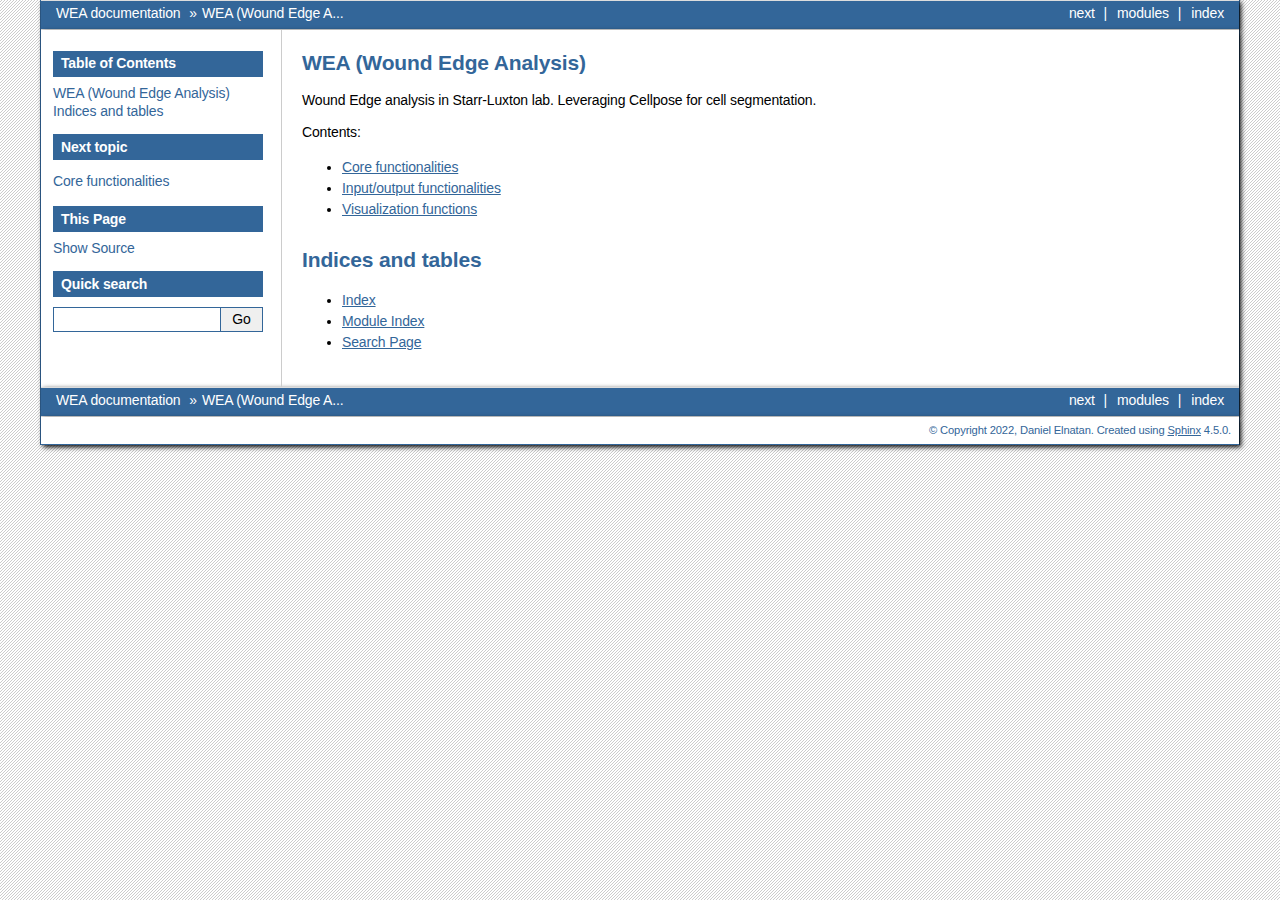
<file: docs/_build/html/index.html>
<!doctype html>

<html>
  <head>
    <meta charset="utf-8" />
    <meta name="viewport" content="width=device-width, initial-scale=1.0" /><meta name="generator" content="Docutils 0.17.1: http://docutils.sourceforge.net/" />

    <title>WEA (Wound Edge Analysis) &#8212; WEA  documentation</title>
    <link rel="stylesheet" type="text/css" href="_static/pygments.css" />
    <link rel="stylesheet" type="text/css" href="_static/bizstyle.css" />
    
    <script data-url_root="./" id="documentation_options" src="_static/documentation_options.js"></script>
    <script src="_static/jquery.js"></script>
    <script src="_static/underscore.js"></script>
    <script src="_static/doctools.js"></script>
    <script src="_static/bizstyle.js"></script>
    <link rel="index" title="Index" href="genindex.html" />
    <link rel="search" title="Search" href="search.html" />
    <link rel="next" title="Core functionalities" href="core.html" />
    <meta name="viewport" content="width=device-width,initial-scale=1.0" />
    <!--[if lt IE 9]>
    <script src="_static/css3-mediaqueries.js"></script>
    <![endif]-->
  </head><body>
    <div class="related" role="navigation" aria-label="related navigation">
      <h3>Navigation</h3>
      <ul>
        <li class="right" style="margin-right: 10px">
          <a href="genindex.html" title="General Index"
             accesskey="I">index</a></li>
        <li class="right" >
          <a href="py-modindex.html" title="Python Module Index"
             >modules</a> |</li>
        <li class="right" >
          <a href="core.html" title="Core functionalities"
             accesskey="N">next</a> |</li>
        <li class="nav-item nav-item-0"><a href="#">WEA  documentation</a> &#187;</li>
        <li class="nav-item nav-item-this"><a href="">WEA (Wound Edge Analysis)</a></li> 
      </ul>
    </div>  

    <div class="document">
      <div class="documentwrapper">
        <div class="bodywrapper">
          <div class="body" role="main">
            
  <section id="wea-wound-edge-analysis">
<h1>WEA (Wound Edge Analysis)<a class="headerlink" href="#wea-wound-edge-analysis" title="Permalink to this headline">¶</a></h1>
<p>Wound Edge analysis in Starr-Luxton lab. Leveraging Cellpose for cell segmentation.</p>
<div class="toctree-wrapper compound">
<p class="caption" role="heading"><span class="caption-text">Contents:</span></p>
<ul>
<li class="toctree-l1"><a class="reference internal" href="core.html">Core functionalities</a></li>
<li class="toctree-l1"><a class="reference internal" href="io.html">Input/output functionalities</a></li>
<li class="toctree-l1"><a class="reference internal" href="vis.html">Visualization functions</a></li>
</ul>
</div>
</section>
<section id="indices-and-tables">
<h1>Indices and tables<a class="headerlink" href="#indices-and-tables" title="Permalink to this headline">¶</a></h1>
<ul class="simple">
<li><p><a class="reference internal" href="genindex.html"><span class="std std-ref">Index</span></a></p></li>
<li><p><a class="reference internal" href="py-modindex.html"><span class="std std-ref">Module Index</span></a></p></li>
<li><p><a class="reference internal" href="search.html"><span class="std std-ref">Search Page</span></a></p></li>
</ul>
</section>


            <div class="clearer"></div>
          </div>
        </div>
      </div>
      <div class="sphinxsidebar" role="navigation" aria-label="main navigation">
        <div class="sphinxsidebarwrapper">
  <div>
    <h3><a href="#">Table of Contents</a></h3>
    <ul>
<li><a class="reference internal" href="#">WEA (Wound Edge Analysis)</a></li>
<li><a class="reference internal" href="#indices-and-tables">Indices and tables</a></li>
</ul>

  </div>
  <div>
    <h4>Next topic</h4>
    <p class="topless"><a href="core.html"
                          title="next chapter">Core functionalities</a></p>
  </div>
  <div role="note" aria-label="source link">
    <h3>This Page</h3>
    <ul class="this-page-menu">
      <li><a href="_sources/index.rst.txt"
            rel="nofollow">Show Source</a></li>
    </ul>
   </div>
<div id="searchbox" style="display: none" role="search">
  <h3 id="searchlabel">Quick search</h3>
    <div class="searchformwrapper">
    <form class="search" action="search.html" method="get">
      <input type="text" name="q" aria-labelledby="searchlabel" autocomplete="off" autocorrect="off" autocapitalize="off" spellcheck="false"/>
      <input type="submit" value="Go" />
    </form>
    </div>
</div>
<script>$('#searchbox').show(0);</script>
        </div>
      </div>
      <div class="clearer"></div>
    </div>
    <div class="related" role="navigation" aria-label="related navigation">
      <h3>Navigation</h3>
      <ul>
        <li class="right" style="margin-right: 10px">
          <a href="genindex.html" title="General Index"
             >index</a></li>
        <li class="right" >
          <a href="py-modindex.html" title="Python Module Index"
             >modules</a> |</li>
        <li class="right" >
          <a href="core.html" title="Core functionalities"
             >next</a> |</li>
        <li class="nav-item nav-item-0"><a href="#">WEA  documentation</a> &#187;</li>
        <li class="nav-item nav-item-this"><a href="">WEA (Wound Edge Analysis)</a></li> 
      </ul>
    </div>
    <div class="footer" role="contentinfo">
        &#169; Copyright 2022, Daniel Elnatan.
      Created using <a href="https://www.sphinx-doc.org/">Sphinx</a> 4.5.0.
    </div>
  </body>
</html>
</file>
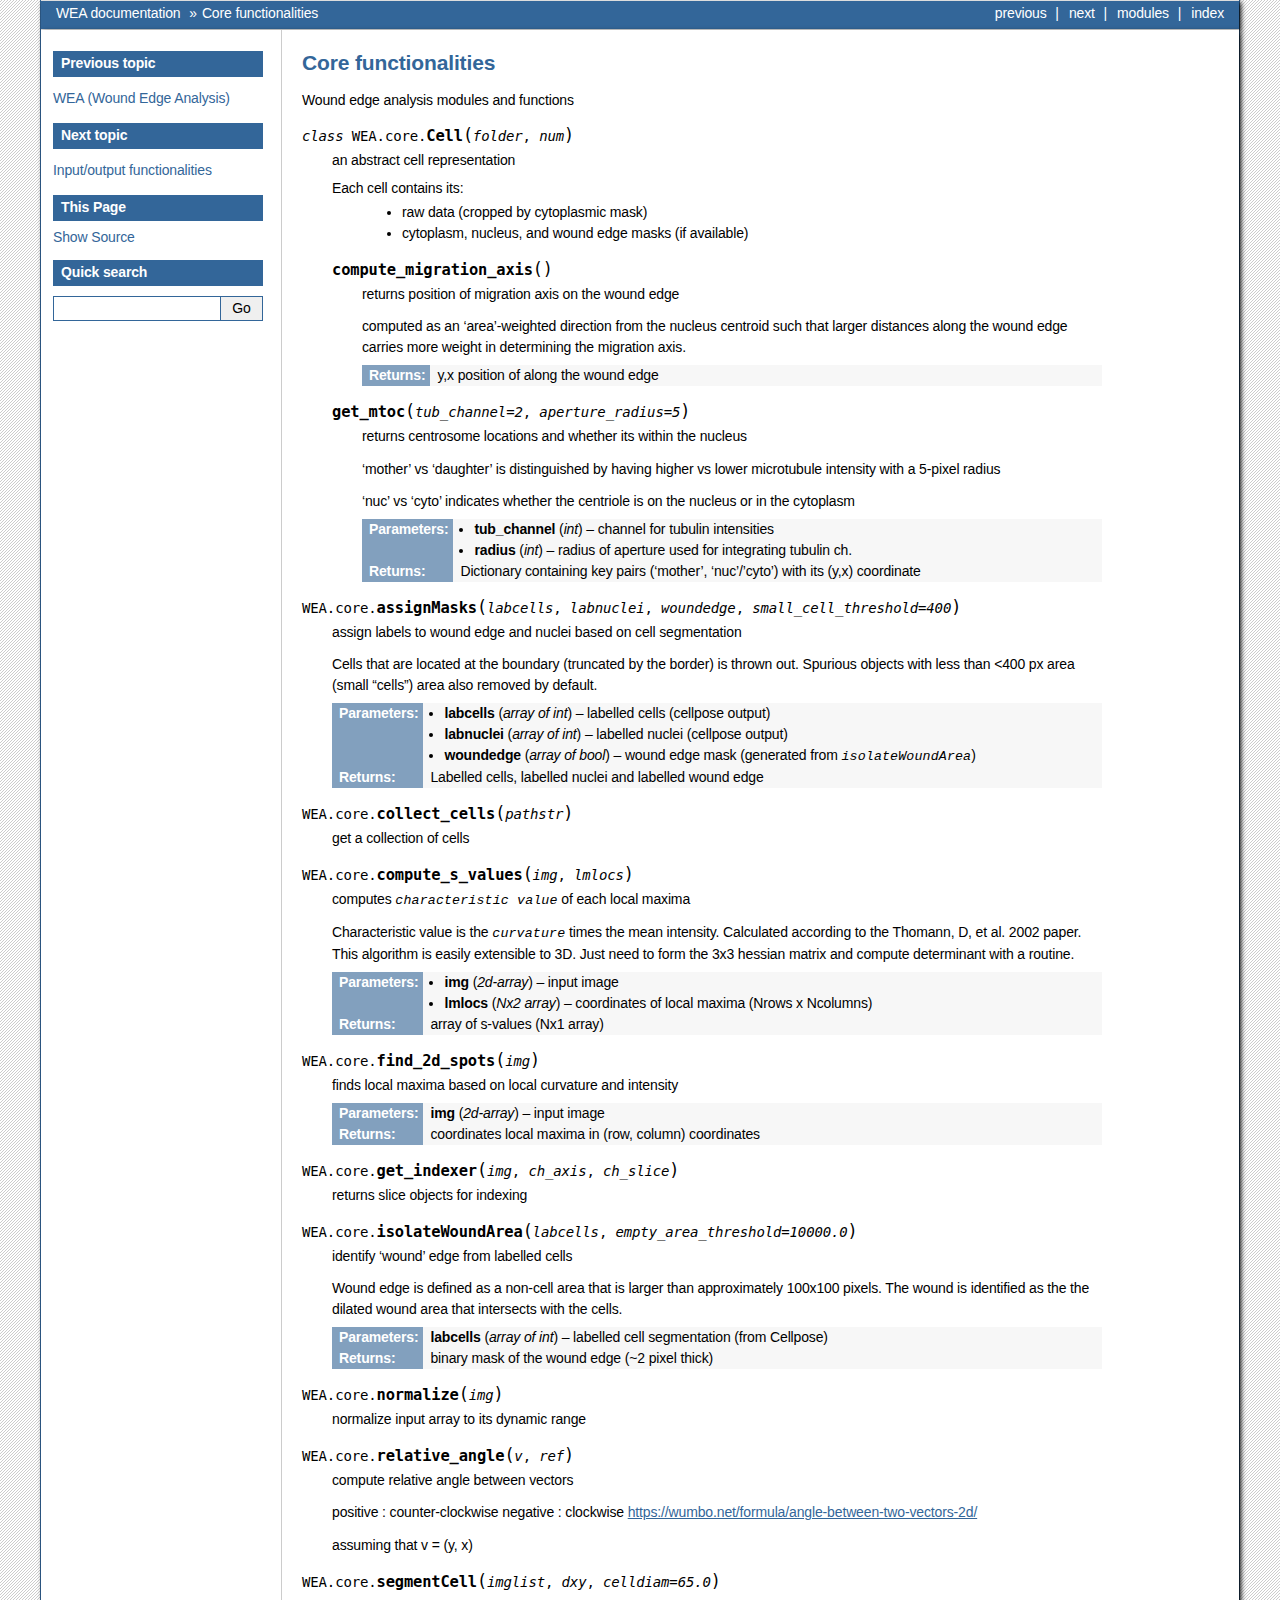
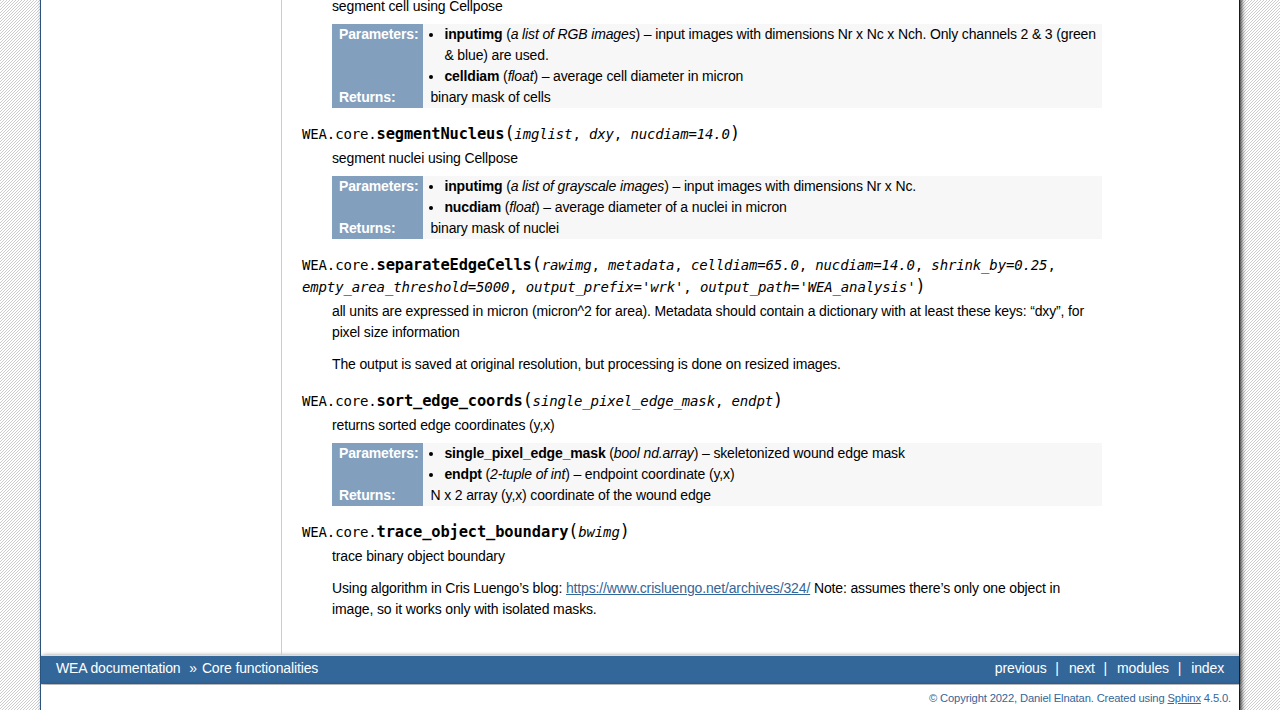
<file: docs/_build/html/core.html>
<!doctype html>

<html>
  <head>
    <meta charset="utf-8" />
    <meta name="viewport" content="width=device-width, initial-scale=1.0" /><meta name="generator" content="Docutils 0.17.1: http://docutils.sourceforge.net/" />

    <title>Core functionalities &#8212; WEA  documentation</title>
    <link rel="stylesheet" type="text/css" href="_static/pygments.css" />
    <link rel="stylesheet" type="text/css" href="_static/bizstyle.css" />
    
    <script data-url_root="./" id="documentation_options" src="_static/documentation_options.js"></script>
    <script src="_static/jquery.js"></script>
    <script src="_static/underscore.js"></script>
    <script src="_static/doctools.js"></script>
    <script src="_static/bizstyle.js"></script>
    <link rel="index" title="Index" href="genindex.html" />
    <link rel="search" title="Search" href="search.html" />
    <link rel="next" title="Input/output functionalities" href="io.html" />
    <link rel="prev" title="WEA (Wound Edge Analysis)" href="index.html" />
    <meta name="viewport" content="width=device-width,initial-scale=1.0" />
    <!--[if lt IE 9]>
    <script src="_static/css3-mediaqueries.js"></script>
    <![endif]-->
  </head><body>
    <div class="related" role="navigation" aria-label="related navigation">
      <h3>Navigation</h3>
      <ul>
        <li class="right" style="margin-right: 10px">
          <a href="genindex.html" title="General Index"
             accesskey="I">index</a></li>
        <li class="right" >
          <a href="py-modindex.html" title="Python Module Index"
             >modules</a> |</li>
        <li class="right" >
          <a href="io.html" title="Input/output functionalities"
             accesskey="N">next</a> |</li>
        <li class="right" >
          <a href="index.html" title="WEA (Wound Edge Analysis)"
             accesskey="P">previous</a> |</li>
        <li class="nav-item nav-item-0"><a href="index.html">WEA  documentation</a> &#187;</li>
        <li class="nav-item nav-item-this"><a href="">Core functionalities</a></li> 
      </ul>
    </div>  

    <div class="document">
      <div class="documentwrapper">
        <div class="bodywrapper">
          <div class="body" role="main">
            
  <section id="module-WEA.core">
<span id="core-functionalities"></span><h1>Core functionalities<a class="headerlink" href="#module-WEA.core" title="Permalink to this headline">¶</a></h1>
<p>Wound edge analysis modules and functions</p>
<dl class="py class">
<dt class="sig sig-object py" id="WEA.core.Cell">
<em class="property"><span class="pre">class</span><span class="w"> </span></em><span class="sig-prename descclassname"><span class="pre">WEA.core.</span></span><span class="sig-name descname"><span class="pre">Cell</span></span><span class="sig-paren">(</span><em class="sig-param"><span class="n"><span class="pre">folder</span></span></em>, <em class="sig-param"><span class="n"><span class="pre">num</span></span></em><span class="sig-paren">)</span><a class="headerlink" href="#WEA.core.Cell" title="Permalink to this definition">¶</a></dt>
<dd><p>an abstract cell representation</p>
<dl class="simple">
<dt>Each cell contains its:</dt><dd><ul class="simple">
<li><p>raw data (cropped by cytoplasmic mask)</p></li>
<li><p>cytoplasm, nucleus, and wound edge masks (if available)</p></li>
</ul>
</dd>
</dl>
<dl class="py method">
<dt class="sig sig-object py" id="WEA.core.Cell.compute_migration_axis">
<span class="sig-name descname"><span class="pre">compute_migration_axis</span></span><span class="sig-paren">(</span><span class="sig-paren">)</span><a class="headerlink" href="#WEA.core.Cell.compute_migration_axis" title="Permalink to this definition">¶</a></dt>
<dd><p>returns position of migration axis on the wound edge</p>
<p>computed as an ‘area’-weighted direction from the nucleus centroid
such that larger distances along the wound edge carries more weight
in determining the migration axis.</p>
<dl class="field-list simple">
<dt class="field-odd">Returns</dt>
<dd class="field-odd"><p>y,x position of along the wound edge</p>
</dd>
</dl>
</dd></dl>

<dl class="py method">
<dt class="sig sig-object py" id="WEA.core.Cell.get_mtoc">
<span class="sig-name descname"><span class="pre">get_mtoc</span></span><span class="sig-paren">(</span><em class="sig-param"><span class="n"><span class="pre">tub_channel</span></span><span class="o"><span class="pre">=</span></span><span class="default_value"><span class="pre">2</span></span></em>, <em class="sig-param"><span class="n"><span class="pre">aperture_radius</span></span><span class="o"><span class="pre">=</span></span><span class="default_value"><span class="pre">5</span></span></em><span class="sig-paren">)</span><a class="headerlink" href="#WEA.core.Cell.get_mtoc" title="Permalink to this definition">¶</a></dt>
<dd><p>returns centrosome locations and whether its within the nucleus</p>
<p>‘mother’ vs ‘daughter’ is distinguished by having higher vs lower
microtubule intensity with a 5-pixel radius</p>
<p>‘nuc’ vs ‘cyto’ indicates whether the centriole is on the nucleus or
in the cytoplasm</p>
<dl class="field-list simple">
<dt class="field-odd">Parameters</dt>
<dd class="field-odd"><ul class="simple">
<li><p><strong>tub_channel</strong> (<em>int</em>) – channel for tubulin intensities</p></li>
<li><p><strong>radius</strong> (<em>int</em>) – radius of aperture used for integrating tubulin ch.</p></li>
</ul>
</dd>
<dt class="field-even">Returns</dt>
<dd class="field-even"><p>Dictionary containing key pairs (‘mother’, ‘nuc’/’cyto’)
with its (y,x) coordinate</p>
</dd>
</dl>
</dd></dl>

</dd></dl>

<dl class="py function">
<dt class="sig sig-object py" id="WEA.core.assignMasks">
<span class="sig-prename descclassname"><span class="pre">WEA.core.</span></span><span class="sig-name descname"><span class="pre">assignMasks</span></span><span class="sig-paren">(</span><em class="sig-param"><span class="n"><span class="pre">labcells</span></span></em>, <em class="sig-param"><span class="n"><span class="pre">labnuclei</span></span></em>, <em class="sig-param"><span class="n"><span class="pre">woundedge</span></span></em>, <em class="sig-param"><span class="n"><span class="pre">small_cell_threshold</span></span><span class="o"><span class="pre">=</span></span><span class="default_value"><span class="pre">400</span></span></em><span class="sig-paren">)</span><a class="headerlink" href="#WEA.core.assignMasks" title="Permalink to this definition">¶</a></dt>
<dd><p>assign labels to wound edge and nuclei based on cell segmentation</p>
<p>Cells that are located at the boundary (truncated by the border) is thrown
out. Spurious objects with less than &lt;400 px area (small “cells”) area also
removed by default.</p>
<dl class="field-list simple">
<dt class="field-odd">Parameters</dt>
<dd class="field-odd"><ul class="simple">
<li><p><strong>labcells</strong> (<em>array of int</em>) – labelled cells (cellpose output)</p></li>
<li><p><strong>labnuclei</strong> (<em>array of int</em>) – labelled nuclei (cellpose output)</p></li>
<li><p><strong>woundedge</strong> (<em>array of bool</em>) – wound edge mask (generated from <cite>isolateWoundArea</cite>)</p></li>
</ul>
</dd>
<dt class="field-even">Returns</dt>
<dd class="field-even"><p>Labelled cells, labelled nuclei and labelled wound edge</p>
</dd>
</dl>
</dd></dl>

<dl class="py function">
<dt class="sig sig-object py" id="WEA.core.collect_cells">
<span class="sig-prename descclassname"><span class="pre">WEA.core.</span></span><span class="sig-name descname"><span class="pre">collect_cells</span></span><span class="sig-paren">(</span><em class="sig-param"><span class="n"><span class="pre">pathstr</span></span></em><span class="sig-paren">)</span><a class="headerlink" href="#WEA.core.collect_cells" title="Permalink to this definition">¶</a></dt>
<dd><p>get a collection of cells</p>
</dd></dl>

<dl class="py function">
<dt class="sig sig-object py" id="WEA.core.compute_s_values">
<span class="sig-prename descclassname"><span class="pre">WEA.core.</span></span><span class="sig-name descname"><span class="pre">compute_s_values</span></span><span class="sig-paren">(</span><em class="sig-param"><span class="n"><span class="pre">img</span></span></em>, <em class="sig-param"><span class="n"><span class="pre">lmlocs</span></span></em><span class="sig-paren">)</span><a class="headerlink" href="#WEA.core.compute_s_values" title="Permalink to this definition">¶</a></dt>
<dd><p>computes <cite>characteristic value</cite> of each local maxima</p>
<p>Characteristic value is the <cite>curvature</cite> times the mean intensity.
Calculated according to the Thomann, D, et al. 2002 paper.
This algorithm is easily extensible to 3D. Just need to form the 3x3
hessian matrix and compute determinant with a routine.</p>
<dl class="field-list simple">
<dt class="field-odd">Parameters</dt>
<dd class="field-odd"><ul class="simple">
<li><p><strong>img</strong> (<em>2d-array</em>) – input image</p></li>
<li><p><strong>lmlocs</strong> (<em>Nx2 array</em>) – coordinates of local maxima (Nrows x Ncolumns)</p></li>
</ul>
</dd>
<dt class="field-even">Returns</dt>
<dd class="field-even"><p>array of s-values (Nx1 array)</p>
</dd>
</dl>
</dd></dl>

<dl class="py function">
<dt class="sig sig-object py" id="WEA.core.find_2d_spots">
<span class="sig-prename descclassname"><span class="pre">WEA.core.</span></span><span class="sig-name descname"><span class="pre">find_2d_spots</span></span><span class="sig-paren">(</span><em class="sig-param"><span class="n"><span class="pre">img</span></span></em><span class="sig-paren">)</span><a class="headerlink" href="#WEA.core.find_2d_spots" title="Permalink to this definition">¶</a></dt>
<dd><p>finds local maxima based on local curvature and intensity</p>
<dl class="field-list simple">
<dt class="field-odd">Parameters</dt>
<dd class="field-odd"><p><strong>img</strong> (<em>2d-array</em>) – input image</p>
</dd>
<dt class="field-even">Returns</dt>
<dd class="field-even"><p>coordinates local maxima in (row, column) coordinates</p>
</dd>
</dl>
</dd></dl>

<dl class="py function">
<dt class="sig sig-object py" id="WEA.core.get_indexer">
<span class="sig-prename descclassname"><span class="pre">WEA.core.</span></span><span class="sig-name descname"><span class="pre">get_indexer</span></span><span class="sig-paren">(</span><em class="sig-param"><span class="n"><span class="pre">img</span></span></em>, <em class="sig-param"><span class="n"><span class="pre">ch_axis</span></span></em>, <em class="sig-param"><span class="n"><span class="pre">ch_slice</span></span></em><span class="sig-paren">)</span><a class="headerlink" href="#WEA.core.get_indexer" title="Permalink to this definition">¶</a></dt>
<dd><p>returns slice objects for indexing</p>
</dd></dl>

<dl class="py function">
<dt class="sig sig-object py" id="WEA.core.isolateWoundArea">
<span class="sig-prename descclassname"><span class="pre">WEA.core.</span></span><span class="sig-name descname"><span class="pre">isolateWoundArea</span></span><span class="sig-paren">(</span><em class="sig-param"><span class="n"><span class="pre">labcells</span></span></em>, <em class="sig-param"><span class="n"><span class="pre">empty_area_threshold</span></span><span class="o"><span class="pre">=</span></span><span class="default_value"><span class="pre">10000.0</span></span></em><span class="sig-paren">)</span><a class="headerlink" href="#WEA.core.isolateWoundArea" title="Permalink to this definition">¶</a></dt>
<dd><p>identify ‘wound’ edge from labelled cells</p>
<p>Wound edge is defined as a non-cell area that is larger than approximately
100x100 pixels. The wound is identified as the the dilated wound area
that intersects with the cells.</p>
<dl class="field-list simple">
<dt class="field-odd">Parameters</dt>
<dd class="field-odd"><p><strong>labcells</strong> (<em>array of int</em>) – labelled cell segmentation (from Cellpose)</p>
</dd>
<dt class="field-even">Returns</dt>
<dd class="field-even"><p>binary mask of the wound edge (~2 pixel thick)</p>
</dd>
</dl>
</dd></dl>

<dl class="py function">
<dt class="sig sig-object py" id="WEA.core.normalize">
<span class="sig-prename descclassname"><span class="pre">WEA.core.</span></span><span class="sig-name descname"><span class="pre">normalize</span></span><span class="sig-paren">(</span><em class="sig-param"><span class="n"><span class="pre">img</span></span></em><span class="sig-paren">)</span><a class="headerlink" href="#WEA.core.normalize" title="Permalink to this definition">¶</a></dt>
<dd><p>normalize input array to its dynamic range</p>
</dd></dl>

<dl class="py function">
<dt class="sig sig-object py" id="WEA.core.relative_angle">
<span class="sig-prename descclassname"><span class="pre">WEA.core.</span></span><span class="sig-name descname"><span class="pre">relative_angle</span></span><span class="sig-paren">(</span><em class="sig-param"><span class="n"><span class="pre">v</span></span></em>, <em class="sig-param"><span class="n"><span class="pre">ref</span></span></em><span class="sig-paren">)</span><a class="headerlink" href="#WEA.core.relative_angle" title="Permalink to this definition">¶</a></dt>
<dd><p>compute relative angle between vectors</p>
<p>positive : counter-clockwise
negative : clockwise
<a class="reference external" href="https://wumbo.net/formula/angle-between-two-vectors-2d/">https://wumbo.net/formula/angle-between-two-vectors-2d/</a></p>
<p>assuming that v = (y, x)</p>
</dd></dl>

<dl class="py function">
<dt class="sig sig-object py" id="WEA.core.segmentCell">
<span class="sig-prename descclassname"><span class="pre">WEA.core.</span></span><span class="sig-name descname"><span class="pre">segmentCell</span></span><span class="sig-paren">(</span><em class="sig-param"><span class="n"><span class="pre">imglist</span></span></em>, <em class="sig-param"><span class="n"><span class="pre">dxy</span></span></em>, <em class="sig-param"><span class="n"><span class="pre">celldiam</span></span><span class="o"><span class="pre">=</span></span><span class="default_value"><span class="pre">65.0</span></span></em><span class="sig-paren">)</span><a class="headerlink" href="#WEA.core.segmentCell" title="Permalink to this definition">¶</a></dt>
<dd><p>segment cell using Cellpose</p>
<dl class="field-list simple">
<dt class="field-odd">Parameters</dt>
<dd class="field-odd"><ul class="simple">
<li><p><strong>inputimg</strong> (<em>a list of RGB images</em>) – input images with dimensions Nr x Nc x Nch.
Only channels 2 &amp; 3 (green &amp; blue) are used.</p></li>
<li><p><strong>celldiam</strong> (<em>float</em>) – average cell diameter in micron</p></li>
</ul>
</dd>
<dt class="field-even">Returns</dt>
<dd class="field-even"><p>binary mask of cells</p>
</dd>
</dl>
</dd></dl>

<dl class="py function">
<dt class="sig sig-object py" id="WEA.core.segmentNucleus">
<span class="sig-prename descclassname"><span class="pre">WEA.core.</span></span><span class="sig-name descname"><span class="pre">segmentNucleus</span></span><span class="sig-paren">(</span><em class="sig-param"><span class="n"><span class="pre">imglist</span></span></em>, <em class="sig-param"><span class="n"><span class="pre">dxy</span></span></em>, <em class="sig-param"><span class="n"><span class="pre">nucdiam</span></span><span class="o"><span class="pre">=</span></span><span class="default_value"><span class="pre">14.0</span></span></em><span class="sig-paren">)</span><a class="headerlink" href="#WEA.core.segmentNucleus" title="Permalink to this definition">¶</a></dt>
<dd><p>segment nuclei using Cellpose</p>
<dl class="field-list simple">
<dt class="field-odd">Parameters</dt>
<dd class="field-odd"><ul class="simple">
<li><p><strong>inputimg</strong> (<em>a list of grayscale images</em>) – input images with dimensions Nr x Nc.</p></li>
<li><p><strong>nucdiam</strong> (<em>float</em>) – average diameter of a nuclei in micron</p></li>
</ul>
</dd>
<dt class="field-even">Returns</dt>
<dd class="field-even"><p>binary mask of nuclei</p>
</dd>
</dl>
</dd></dl>

<dl class="py function">
<dt class="sig sig-object py" id="WEA.core.separateEdgeCells">
<span class="sig-prename descclassname"><span class="pre">WEA.core.</span></span><span class="sig-name descname"><span class="pre">separateEdgeCells</span></span><span class="sig-paren">(</span><em class="sig-param"><span class="n"><span class="pre">rawimg</span></span></em>, <em class="sig-param"><span class="n"><span class="pre">metadata</span></span></em>, <em class="sig-param"><span class="n"><span class="pre">celldiam</span></span><span class="o"><span class="pre">=</span></span><span class="default_value"><span class="pre">65.0</span></span></em>, <em class="sig-param"><span class="n"><span class="pre">nucdiam</span></span><span class="o"><span class="pre">=</span></span><span class="default_value"><span class="pre">14.0</span></span></em>, <em class="sig-param"><span class="n"><span class="pre">shrink_by</span></span><span class="o"><span class="pre">=</span></span><span class="default_value"><span class="pre">0.25</span></span></em>, <em class="sig-param"><span class="n"><span class="pre">empty_area_threshold</span></span><span class="o"><span class="pre">=</span></span><span class="default_value"><span class="pre">5000</span></span></em>, <em class="sig-param"><span class="n"><span class="pre">output_prefix</span></span><span class="o"><span class="pre">=</span></span><span class="default_value"><span class="pre">'wrk'</span></span></em>, <em class="sig-param"><span class="n"><span class="pre">output_path</span></span><span class="o"><span class="pre">=</span></span><span class="default_value"><span class="pre">'WEA_analysis'</span></span></em><span class="sig-paren">)</span><a class="headerlink" href="#WEA.core.separateEdgeCells" title="Permalink to this definition">¶</a></dt>
<dd><p>all units are expressed in micron (micron^2 for area).
Metadata should contain a dictionary with at least these keys:
“dxy”, for pixel size information</p>
<p>The output is saved at original resolution, but processing is done on
resized images.</p>
</dd></dl>

<dl class="py function">
<dt class="sig sig-object py" id="WEA.core.sort_edge_coords">
<span class="sig-prename descclassname"><span class="pre">WEA.core.</span></span><span class="sig-name descname"><span class="pre">sort_edge_coords</span></span><span class="sig-paren">(</span><em class="sig-param"><span class="n"><span class="pre">single_pixel_edge_mask</span></span></em>, <em class="sig-param"><span class="n"><span class="pre">endpt</span></span></em><span class="sig-paren">)</span><a class="headerlink" href="#WEA.core.sort_edge_coords" title="Permalink to this definition">¶</a></dt>
<dd><p>returns sorted edge coordinates (y,x)</p>
<dl class="field-list simple">
<dt class="field-odd">Parameters</dt>
<dd class="field-odd"><ul class="simple">
<li><p><strong>single_pixel_edge_mask</strong> (<em>bool nd.array</em>) – skeletonized wound edge mask</p></li>
<li><p><strong>endpt</strong> (<em>2-tuple of int</em>) – endpoint coordinate (y,x)</p></li>
</ul>
</dd>
<dt class="field-even">Returns</dt>
<dd class="field-even"><p>N x 2 array (y,x) coordinate of the wound edge</p>
</dd>
</dl>
</dd></dl>

<dl class="py function">
<dt class="sig sig-object py" id="WEA.core.trace_object_boundary">
<span class="sig-prename descclassname"><span class="pre">WEA.core.</span></span><span class="sig-name descname"><span class="pre">trace_object_boundary</span></span><span class="sig-paren">(</span><em class="sig-param"><span class="n"><span class="pre">bwimg</span></span></em><span class="sig-paren">)</span><a class="headerlink" href="#WEA.core.trace_object_boundary" title="Permalink to this definition">¶</a></dt>
<dd><p>trace binary object boundary</p>
<p>Using algorithm in Cris Luengo’s blog: <a class="reference external" href="https://www.crisluengo.net/archives/324/">https://www.crisluengo.net/archives/324/</a>
Note: assumes there’s only one object in image, so it works only with
isolated masks.</p>
</dd></dl>

</section>


            <div class="clearer"></div>
          </div>
        </div>
      </div>
      <div class="sphinxsidebar" role="navigation" aria-label="main navigation">
        <div class="sphinxsidebarwrapper">
  <div>
    <h4>Previous topic</h4>
    <p class="topless"><a href="index.html"
                          title="previous chapter">WEA (Wound Edge Analysis)</a></p>
  </div>
  <div>
    <h4>Next topic</h4>
    <p class="topless"><a href="io.html"
                          title="next chapter">Input/output functionalities</a></p>
  </div>
  <div role="note" aria-label="source link">
    <h3>This Page</h3>
    <ul class="this-page-menu">
      <li><a href="_sources/core.rst.txt"
            rel="nofollow">Show Source</a></li>
    </ul>
   </div>
<div id="searchbox" style="display: none" role="search">
  <h3 id="searchlabel">Quick search</h3>
    <div class="searchformwrapper">
    <form class="search" action="search.html" method="get">
      <input type="text" name="q" aria-labelledby="searchlabel" autocomplete="off" autocorrect="off" autocapitalize="off" spellcheck="false"/>
      <input type="submit" value="Go" />
    </form>
    </div>
</div>
<script>$('#searchbox').show(0);</script>
        </div>
      </div>
      <div class="clearer"></div>
    </div>
    <div class="related" role="navigation" aria-label="related navigation">
      <h3>Navigation</h3>
      <ul>
        <li class="right" style="margin-right: 10px">
          <a href="genindex.html" title="General Index"
             >index</a></li>
        <li class="right" >
          <a href="py-modindex.html" title="Python Module Index"
             >modules</a> |</li>
        <li class="right" >
          <a href="io.html" title="Input/output functionalities"
             >next</a> |</li>
        <li class="right" >
          <a href="index.html" title="WEA (Wound Edge Analysis)"
             >previous</a> |</li>
        <li class="nav-item nav-item-0"><a href="index.html">WEA  documentation</a> &#187;</li>
        <li class="nav-item nav-item-this"><a href="">Core functionalities</a></li> 
      </ul>
    </div>
    <div class="footer" role="contentinfo">
        &#169; Copyright 2022, Daniel Elnatan.
      Created using <a href="https://www.sphinx-doc.org/">Sphinx</a> 4.5.0.
    </div>
  </body>
</html>
</file>
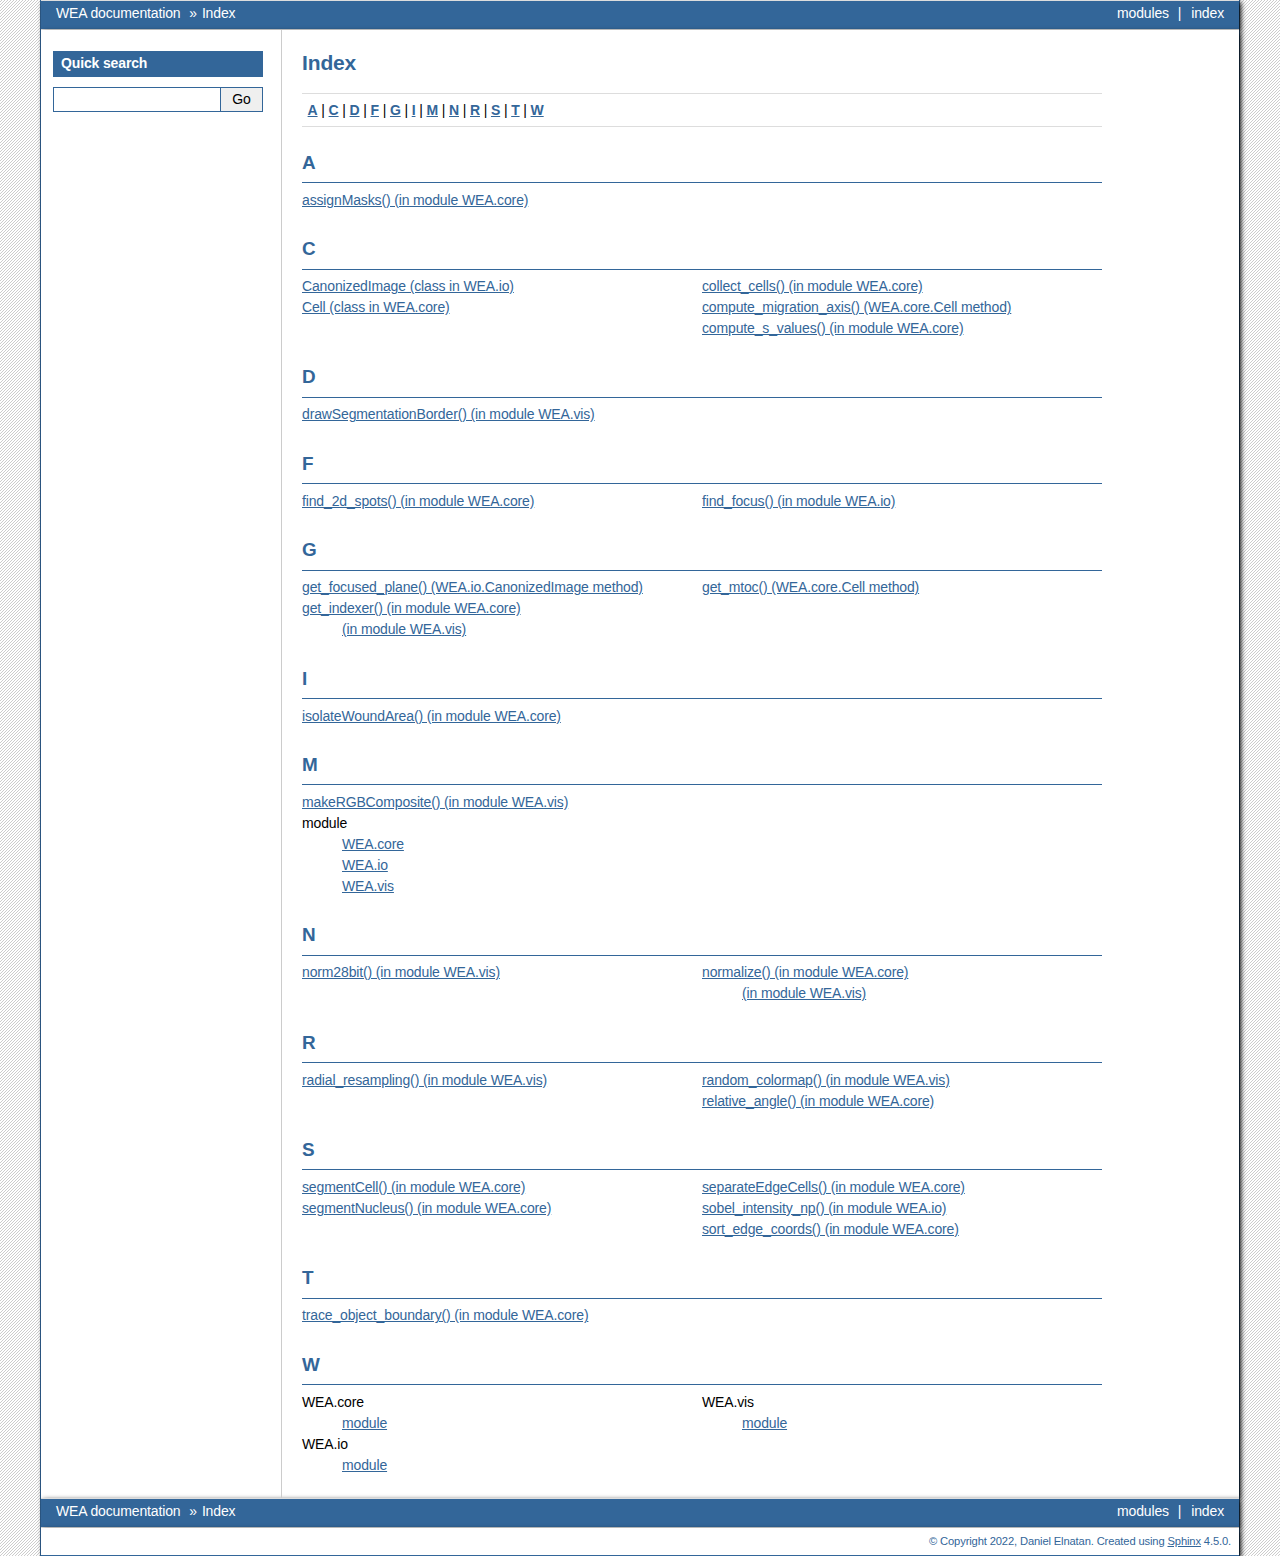
<file: docs/_build/html/genindex.html>
<!doctype html>

<html>
  <head>
    <meta charset="utf-8" />
    <meta name="viewport" content="width=device-width, initial-scale=1.0" />
    <title>Index &#8212; WEA  documentation</title>
    <link rel="stylesheet" type="text/css" href="_static/pygments.css" />
    <link rel="stylesheet" type="text/css" href="_static/bizstyle.css" />
    
    <script data-url_root="./" id="documentation_options" src="_static/documentation_options.js"></script>
    <script src="_static/jquery.js"></script>
    <script src="_static/underscore.js"></script>
    <script src="_static/doctools.js"></script>
    <script src="_static/bizstyle.js"></script>
    <link rel="index" title="Index" href="#" />
    <link rel="search" title="Search" href="search.html" />
    <meta name="viewport" content="width=device-width,initial-scale=1.0" />
    <!--[if lt IE 9]>
    <script src="_static/css3-mediaqueries.js"></script>
    <![endif]-->
  </head><body>
    <div class="related" role="navigation" aria-label="related navigation">
      <h3>Navigation</h3>
      <ul>
        <li class="right" style="margin-right: 10px">
          <a href="#" title="General Index"
             accesskey="I">index</a></li>
        <li class="right" >
          <a href="py-modindex.html" title="Python Module Index"
             >modules</a> |</li>
        <li class="nav-item nav-item-0"><a href="index.html">WEA  documentation</a> &#187;</li>
        <li class="nav-item nav-item-this"><a href="">Index</a></li> 
      </ul>
    </div>  

    <div class="document">
      <div class="documentwrapper">
        <div class="bodywrapper">
          <div class="body" role="main">
            

<h1 id="index">Index</h1>

<div class="genindex-jumpbox">
 <a href="#A"><strong>A</strong></a>
 | <a href="#C"><strong>C</strong></a>
 | <a href="#D"><strong>D</strong></a>
 | <a href="#F"><strong>F</strong></a>
 | <a href="#G"><strong>G</strong></a>
 | <a href="#I"><strong>I</strong></a>
 | <a href="#M"><strong>M</strong></a>
 | <a href="#N"><strong>N</strong></a>
 | <a href="#R"><strong>R</strong></a>
 | <a href="#S"><strong>S</strong></a>
 | <a href="#T"><strong>T</strong></a>
 | <a href="#W"><strong>W</strong></a>
 
</div>
<h2 id="A">A</h2>
<table style="width: 100%" class="indextable genindextable"><tr>
  <td style="width: 33%; vertical-align: top;"><ul>
      <li><a href="core.html#WEA.core.assignMasks">assignMasks() (in module WEA.core)</a>
</li>
  </ul></td>
</tr></table>

<h2 id="C">C</h2>
<table style="width: 100%" class="indextable genindextable"><tr>
  <td style="width: 33%; vertical-align: top;"><ul>
      <li><a href="io.html#WEA.io.CanonizedImage">CanonizedImage (class in WEA.io)</a>
</li>
      <li><a href="core.html#WEA.core.Cell">Cell (class in WEA.core)</a>
</li>
  </ul></td>
  <td style="width: 33%; vertical-align: top;"><ul>
      <li><a href="core.html#WEA.core.collect_cells">collect_cells() (in module WEA.core)</a>
</li>
      <li><a href="core.html#WEA.core.Cell.compute_migration_axis">compute_migration_axis() (WEA.core.Cell method)</a>
</li>
      <li><a href="core.html#WEA.core.compute_s_values">compute_s_values() (in module WEA.core)</a>
</li>
  </ul></td>
</tr></table>

<h2 id="D">D</h2>
<table style="width: 100%" class="indextable genindextable"><tr>
  <td style="width: 33%; vertical-align: top;"><ul>
      <li><a href="vis.html#WEA.vis.drawSegmentationBorder">drawSegmentationBorder() (in module WEA.vis)</a>
</li>
  </ul></td>
</tr></table>

<h2 id="F">F</h2>
<table style="width: 100%" class="indextable genindextable"><tr>
  <td style="width: 33%; vertical-align: top;"><ul>
      <li><a href="core.html#WEA.core.find_2d_spots">find_2d_spots() (in module WEA.core)</a>
</li>
  </ul></td>
  <td style="width: 33%; vertical-align: top;"><ul>
      <li><a href="io.html#WEA.io.find_focus">find_focus() (in module WEA.io)</a>
</li>
  </ul></td>
</tr></table>

<h2 id="G">G</h2>
<table style="width: 100%" class="indextable genindextable"><tr>
  <td style="width: 33%; vertical-align: top;"><ul>
      <li><a href="io.html#WEA.io.CanonizedImage.get_focused_plane">get_focused_plane() (WEA.io.CanonizedImage method)</a>
</li>
      <li><a href="core.html#WEA.core.get_indexer">get_indexer() (in module WEA.core)</a>

      <ul>
        <li><a href="vis.html#WEA.vis.get_indexer">(in module WEA.vis)</a>
</li>
      </ul></li>
  </ul></td>
  <td style="width: 33%; vertical-align: top;"><ul>
      <li><a href="core.html#WEA.core.Cell.get_mtoc">get_mtoc() (WEA.core.Cell method)</a>
</li>
  </ul></td>
</tr></table>

<h2 id="I">I</h2>
<table style="width: 100%" class="indextable genindextable"><tr>
  <td style="width: 33%; vertical-align: top;"><ul>
      <li><a href="core.html#WEA.core.isolateWoundArea">isolateWoundArea() (in module WEA.core)</a>
</li>
  </ul></td>
</tr></table>

<h2 id="M">M</h2>
<table style="width: 100%" class="indextable genindextable"><tr>
  <td style="width: 33%; vertical-align: top;"><ul>
      <li><a href="vis.html#WEA.vis.makeRGBComposite">makeRGBComposite() (in module WEA.vis)</a>
</li>
      <li>
    module

      <ul>
        <li><a href="core.html#module-WEA.core">WEA.core</a>
</li>
        <li><a href="io.html#module-WEA.io">WEA.io</a>
</li>
        <li><a href="vis.html#module-WEA.vis">WEA.vis</a>
</li>
      </ul></li>
  </ul></td>
</tr></table>

<h2 id="N">N</h2>
<table style="width: 100%" class="indextable genindextable"><tr>
  <td style="width: 33%; vertical-align: top;"><ul>
      <li><a href="vis.html#WEA.vis.norm28bit">norm28bit() (in module WEA.vis)</a>
</li>
  </ul></td>
  <td style="width: 33%; vertical-align: top;"><ul>
      <li><a href="core.html#WEA.core.normalize">normalize() (in module WEA.core)</a>

      <ul>
        <li><a href="vis.html#WEA.vis.normalize">(in module WEA.vis)</a>
</li>
      </ul></li>
  </ul></td>
</tr></table>

<h2 id="R">R</h2>
<table style="width: 100%" class="indextable genindextable"><tr>
  <td style="width: 33%; vertical-align: top;"><ul>
      <li><a href="vis.html#WEA.vis.radial_resampling">radial_resampling() (in module WEA.vis)</a>
</li>
  </ul></td>
  <td style="width: 33%; vertical-align: top;"><ul>
      <li><a href="vis.html#WEA.vis.random_colormap">random_colormap() (in module WEA.vis)</a>
</li>
      <li><a href="core.html#WEA.core.relative_angle">relative_angle() (in module WEA.core)</a>
</li>
  </ul></td>
</tr></table>

<h2 id="S">S</h2>
<table style="width: 100%" class="indextable genindextable"><tr>
  <td style="width: 33%; vertical-align: top;"><ul>
      <li><a href="core.html#WEA.core.segmentCell">segmentCell() (in module WEA.core)</a>
</li>
      <li><a href="core.html#WEA.core.segmentNucleus">segmentNucleus() (in module WEA.core)</a>
</li>
  </ul></td>
  <td style="width: 33%; vertical-align: top;"><ul>
      <li><a href="core.html#WEA.core.separateEdgeCells">separateEdgeCells() (in module WEA.core)</a>
</li>
      <li><a href="io.html#WEA.io.sobel_intensity_np">sobel_intensity_np() (in module WEA.io)</a>
</li>
      <li><a href="core.html#WEA.core.sort_edge_coords">sort_edge_coords() (in module WEA.core)</a>
</li>
  </ul></td>
</tr></table>

<h2 id="T">T</h2>
<table style="width: 100%" class="indextable genindextable"><tr>
  <td style="width: 33%; vertical-align: top;"><ul>
      <li><a href="core.html#WEA.core.trace_object_boundary">trace_object_boundary() (in module WEA.core)</a>
</li>
  </ul></td>
</tr></table>

<h2 id="W">W</h2>
<table style="width: 100%" class="indextable genindextable"><tr>
  <td style="width: 33%; vertical-align: top;"><ul>
      <li>
    WEA.core

      <ul>
        <li><a href="core.html#module-WEA.core">module</a>
</li>
      </ul></li>
      <li>
    WEA.io

      <ul>
        <li><a href="io.html#module-WEA.io">module</a>
</li>
      </ul></li>
  </ul></td>
  <td style="width: 33%; vertical-align: top;"><ul>
      <li>
    WEA.vis

      <ul>
        <li><a href="vis.html#module-WEA.vis">module</a>
</li>
      </ul></li>
  </ul></td>
</tr></table>



            <div class="clearer"></div>
          </div>
        </div>
      </div>
      <div class="sphinxsidebar" role="navigation" aria-label="main navigation">
        <div class="sphinxsidebarwrapper">
<div id="searchbox" style="display: none" role="search">
  <h3 id="searchlabel">Quick search</h3>
    <div class="searchformwrapper">
    <form class="search" action="search.html" method="get">
      <input type="text" name="q" aria-labelledby="searchlabel" autocomplete="off" autocorrect="off" autocapitalize="off" spellcheck="false"/>
      <input type="submit" value="Go" />
    </form>
    </div>
</div>
<script>$('#searchbox').show(0);</script>
        </div>
      </div>
      <div class="clearer"></div>
    </div>
    <div class="related" role="navigation" aria-label="related navigation">
      <h3>Navigation</h3>
      <ul>
        <li class="right" style="margin-right: 10px">
          <a href="#" title="General Index"
             >index</a></li>
        <li class="right" >
          <a href="py-modindex.html" title="Python Module Index"
             >modules</a> |</li>
        <li class="nav-item nav-item-0"><a href="index.html">WEA  documentation</a> &#187;</li>
        <li class="nav-item nav-item-this"><a href="">Index</a></li> 
      </ul>
    </div>
    <div class="footer" role="contentinfo">
        &#169; Copyright 2022, Daniel Elnatan.
      Created using <a href="https://www.sphinx-doc.org/">Sphinx</a> 4.5.0.
    </div>
  </body>
</html>
</file>
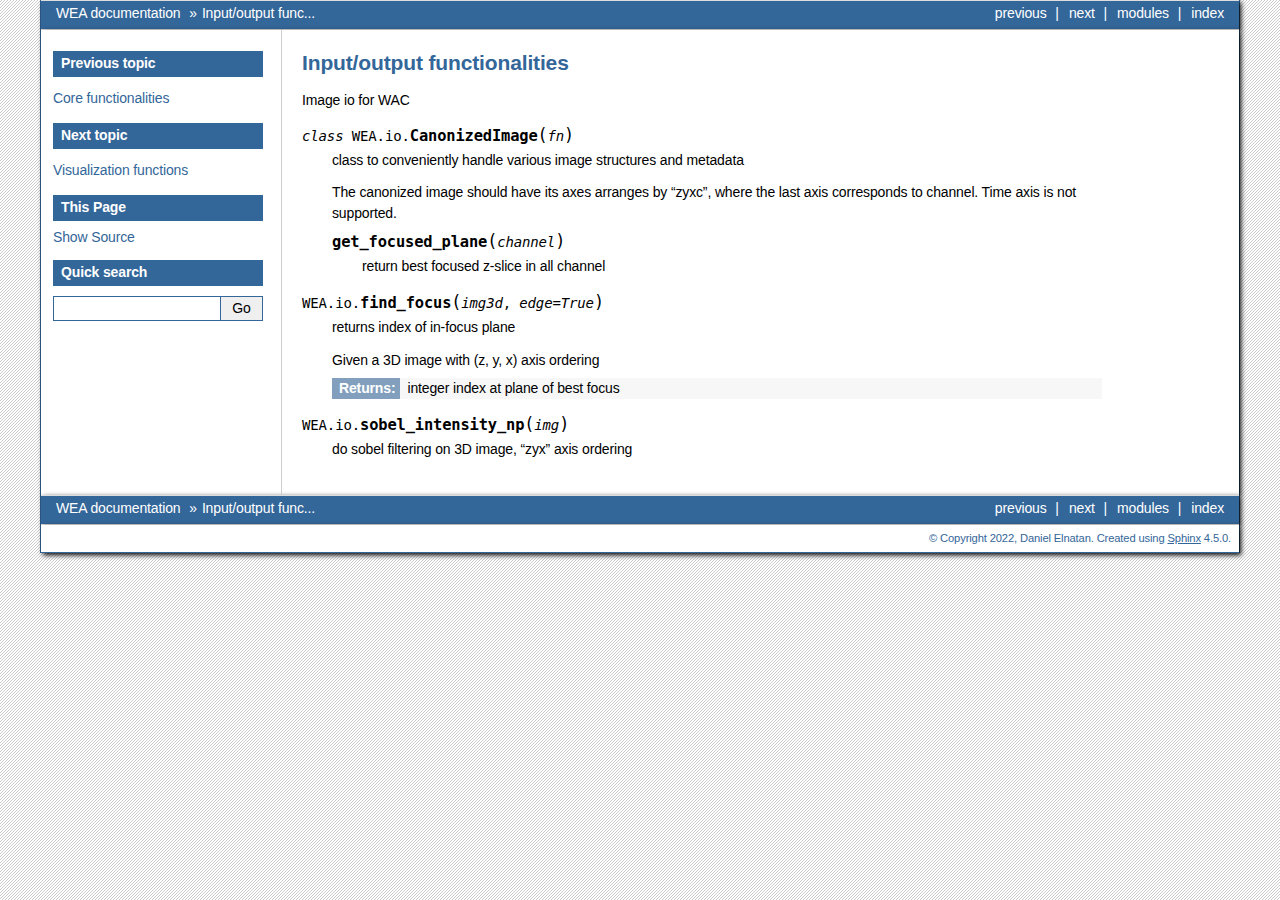
<file: docs/_build/html/io.html>
<!doctype html>

<html>
  <head>
    <meta charset="utf-8" />
    <meta name="viewport" content="width=device-width, initial-scale=1.0" /><meta name="generator" content="Docutils 0.17.1: http://docutils.sourceforge.net/" />

    <title>Input/output functionalities &#8212; WEA  documentation</title>
    <link rel="stylesheet" type="text/css" href="_static/pygments.css" />
    <link rel="stylesheet" type="text/css" href="_static/bizstyle.css" />
    
    <script data-url_root="./" id="documentation_options" src="_static/documentation_options.js"></script>
    <script src="_static/jquery.js"></script>
    <script src="_static/underscore.js"></script>
    <script src="_static/doctools.js"></script>
    <script src="_static/bizstyle.js"></script>
    <link rel="index" title="Index" href="genindex.html" />
    <link rel="search" title="Search" href="search.html" />
    <link rel="next" title="Visualization functions" href="vis.html" />
    <link rel="prev" title="Core functionalities" href="core.html" />
    <meta name="viewport" content="width=device-width,initial-scale=1.0" />
    <!--[if lt IE 9]>
    <script src="_static/css3-mediaqueries.js"></script>
    <![endif]-->
  </head><body>
    <div class="related" role="navigation" aria-label="related navigation">
      <h3>Navigation</h3>
      <ul>
        <li class="right" style="margin-right: 10px">
          <a href="genindex.html" title="General Index"
             accesskey="I">index</a></li>
        <li class="right" >
          <a href="py-modindex.html" title="Python Module Index"
             >modules</a> |</li>
        <li class="right" >
          <a href="vis.html" title="Visualization functions"
             accesskey="N">next</a> |</li>
        <li class="right" >
          <a href="core.html" title="Core functionalities"
             accesskey="P">previous</a> |</li>
        <li class="nav-item nav-item-0"><a href="index.html">WEA  documentation</a> &#187;</li>
        <li class="nav-item nav-item-this"><a href="">Input/output functionalities</a></li> 
      </ul>
    </div>  

    <div class="document">
      <div class="documentwrapper">
        <div class="bodywrapper">
          <div class="body" role="main">
            
  <section id="module-WEA.io">
<span id="input-output-functionalities"></span><h1>Input/output functionalities<a class="headerlink" href="#module-WEA.io" title="Permalink to this headline">¶</a></h1>
<p>Image io for WAC</p>
<dl class="py class">
<dt class="sig sig-object py" id="WEA.io.CanonizedImage">
<em class="property"><span class="pre">class</span><span class="w"> </span></em><span class="sig-prename descclassname"><span class="pre">WEA.io.</span></span><span class="sig-name descname"><span class="pre">CanonizedImage</span></span><span class="sig-paren">(</span><em class="sig-param"><span class="n"><span class="pre">fn</span></span></em><span class="sig-paren">)</span><a class="headerlink" href="#WEA.io.CanonizedImage" title="Permalink to this definition">¶</a></dt>
<dd><p>class to conveniently handle various image structures and metadata</p>
<p>The canonized image should have its axes arranges by “zyxc”, where
the last axis corresponds to channel. Time axis is not supported.</p>
<dl class="py method">
<dt class="sig sig-object py" id="WEA.io.CanonizedImage.get_focused_plane">
<span class="sig-name descname"><span class="pre">get_focused_plane</span></span><span class="sig-paren">(</span><em class="sig-param"><span class="n"><span class="pre">channel</span></span></em><span class="sig-paren">)</span><a class="headerlink" href="#WEA.io.CanonizedImage.get_focused_plane" title="Permalink to this definition">¶</a></dt>
<dd><p>return best focused z-slice in all channel</p>
</dd></dl>

</dd></dl>

<dl class="py function">
<dt class="sig sig-object py" id="WEA.io.find_focus">
<span class="sig-prename descclassname"><span class="pre">WEA.io.</span></span><span class="sig-name descname"><span class="pre">find_focus</span></span><span class="sig-paren">(</span><em class="sig-param"><span class="n"><span class="pre">img3d</span></span></em>, <em class="sig-param"><span class="n"><span class="pre">edge</span></span><span class="o"><span class="pre">=</span></span><span class="default_value"><span class="pre">True</span></span></em><span class="sig-paren">)</span><a class="headerlink" href="#WEA.io.find_focus" title="Permalink to this definition">¶</a></dt>
<dd><p>returns index of in-focus plane</p>
<p>Given a 3D image with (z, y, x) axis ordering</p>
<dl class="field-list simple">
<dt class="field-odd">Returns</dt>
<dd class="field-odd"><p>integer index at plane of best focus</p>
</dd>
</dl>
</dd></dl>

<dl class="py function">
<dt class="sig sig-object py" id="WEA.io.sobel_intensity_np">
<span class="sig-prename descclassname"><span class="pre">WEA.io.</span></span><span class="sig-name descname"><span class="pre">sobel_intensity_np</span></span><span class="sig-paren">(</span><em class="sig-param"><span class="n"><span class="pre">img</span></span></em><span class="sig-paren">)</span><a class="headerlink" href="#WEA.io.sobel_intensity_np" title="Permalink to this definition">¶</a></dt>
<dd><p>do sobel filtering on 3D image, “zyx” axis ordering</p>
</dd></dl>

</section>


            <div class="clearer"></div>
          </div>
        </div>
      </div>
      <div class="sphinxsidebar" role="navigation" aria-label="main navigation">
        <div class="sphinxsidebarwrapper">
  <div>
    <h4>Previous topic</h4>
    <p class="topless"><a href="core.html"
                          title="previous chapter">Core functionalities</a></p>
  </div>
  <div>
    <h4>Next topic</h4>
    <p class="topless"><a href="vis.html"
                          title="next chapter">Visualization functions</a></p>
  </div>
  <div role="note" aria-label="source link">
    <h3>This Page</h3>
    <ul class="this-page-menu">
      <li><a href="_sources/io.rst.txt"
            rel="nofollow">Show Source</a></li>
    </ul>
   </div>
<div id="searchbox" style="display: none" role="search">
  <h3 id="searchlabel">Quick search</h3>
    <div class="searchformwrapper">
    <form class="search" action="search.html" method="get">
      <input type="text" name="q" aria-labelledby="searchlabel" autocomplete="off" autocorrect="off" autocapitalize="off" spellcheck="false"/>
      <input type="submit" value="Go" />
    </form>
    </div>
</div>
<script>$('#searchbox').show(0);</script>
        </div>
      </div>
      <div class="clearer"></div>
    </div>
    <div class="related" role="navigation" aria-label="related navigation">
      <h3>Navigation</h3>
      <ul>
        <li class="right" style="margin-right: 10px">
          <a href="genindex.html" title="General Index"
             >index</a></li>
        <li class="right" >
          <a href="py-modindex.html" title="Python Module Index"
             >modules</a> |</li>
        <li class="right" >
          <a href="vis.html" title="Visualization functions"
             >next</a> |</li>
        <li class="right" >
          <a href="core.html" title="Core functionalities"
             >previous</a> |</li>
        <li class="nav-item nav-item-0"><a href="index.html">WEA  documentation</a> &#187;</li>
        <li class="nav-item nav-item-this"><a href="">Input/output functionalities</a></li> 
      </ul>
    </div>
    <div class="footer" role="contentinfo">
        &#169; Copyright 2022, Daniel Elnatan.
      Created using <a href="https://www.sphinx-doc.org/">Sphinx</a> 4.5.0.
    </div>
  </body>
</html>
</file>
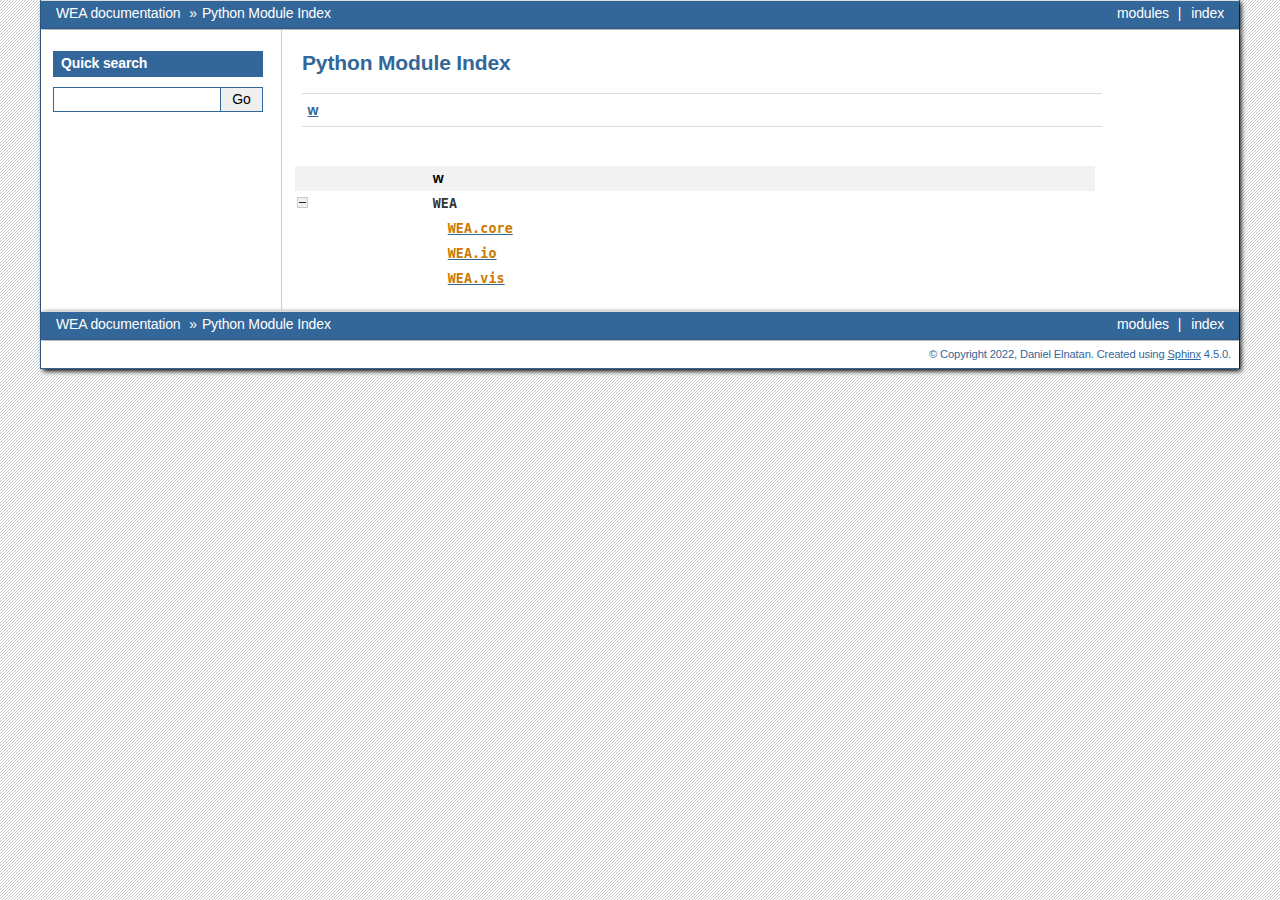
<file: docs/_build/html/py-modindex.html>
<!doctype html>

<html>
  <head>
    <meta charset="utf-8" />
    <meta name="viewport" content="width=device-width, initial-scale=1.0" />
    <title>Python Module Index &#8212; WEA  documentation</title>
    <link rel="stylesheet" type="text/css" href="_static/pygments.css" />
    <link rel="stylesheet" type="text/css" href="_static/bizstyle.css" />
    
    <script data-url_root="./" id="documentation_options" src="_static/documentation_options.js"></script>
    <script src="_static/jquery.js"></script>
    <script src="_static/underscore.js"></script>
    <script src="_static/doctools.js"></script>
    <script src="_static/bizstyle.js"></script>
    <link rel="index" title="Index" href="genindex.html" />
    <link rel="search" title="Search" href="search.html" />

    <meta name="viewport" content="width=device-width,initial-scale=1.0" />
    <!--[if lt IE 9]>
    <script src="_static/css3-mediaqueries.js"></script>
    <![endif]-->


  </head><body>
    <div class="related" role="navigation" aria-label="related navigation">
      <h3>Navigation</h3>
      <ul>
        <li class="right" style="margin-right: 10px">
          <a href="genindex.html" title="General Index"
             accesskey="I">index</a></li>
        <li class="right" >
          <a href="#" title="Python Module Index"
             >modules</a> |</li>
        <li class="nav-item nav-item-0"><a href="index.html">WEA  documentation</a> &#187;</li>
        <li class="nav-item nav-item-this"><a href="">Python Module Index</a></li> 
      </ul>
    </div>  

    <div class="document">
      <div class="documentwrapper">
        <div class="bodywrapper">
          <div class="body" role="main">
            

   <h1>Python Module Index</h1>

   <div class="modindex-jumpbox">
   <a href="#cap-w"><strong>w</strong></a>
   </div>

   <table class="indextable modindextable">
     <tr class="pcap"><td></td><td>&#160;</td><td></td></tr>
     <tr class="cap" id="cap-w"><td></td><td>
       <strong>w</strong></td><td></td></tr>
     <tr>
       <td><img src="_static/minus.png" class="toggler"
              id="toggle-1" style="display: none" alt="-" /></td>
       <td>
       <code class="xref">WEA</code></td><td>
       <em></em></td></tr>
     <tr class="cg-1">
       <td></td>
       <td>&#160;&#160;&#160;
       <a href="core.html#module-WEA.core"><code class="xref">WEA.core</code></a></td><td>
       <em></em></td></tr>
     <tr class="cg-1">
       <td></td>
       <td>&#160;&#160;&#160;
       <a href="io.html#module-WEA.io"><code class="xref">WEA.io</code></a></td><td>
       <em></em></td></tr>
     <tr class="cg-1">
       <td></td>
       <td>&#160;&#160;&#160;
       <a href="vis.html#module-WEA.vis"><code class="xref">WEA.vis</code></a></td><td>
       <em></em></td></tr>
   </table>


            <div class="clearer"></div>
          </div>
        </div>
      </div>
      <div class="sphinxsidebar" role="navigation" aria-label="main navigation">
        <div class="sphinxsidebarwrapper">
<div id="searchbox" style="display: none" role="search">
  <h3 id="searchlabel">Quick search</h3>
    <div class="searchformwrapper">
    <form class="search" action="search.html" method="get">
      <input type="text" name="q" aria-labelledby="searchlabel" autocomplete="off" autocorrect="off" autocapitalize="off" spellcheck="false"/>
      <input type="submit" value="Go" />
    </form>
    </div>
</div>
<script>$('#searchbox').show(0);</script>
        </div>
      </div>
      <div class="clearer"></div>
    </div>
    <div class="related" role="navigation" aria-label="related navigation">
      <h3>Navigation</h3>
      <ul>
        <li class="right" style="margin-right: 10px">
          <a href="genindex.html" title="General Index"
             >index</a></li>
        <li class="right" >
          <a href="#" title="Python Module Index"
             >modules</a> |</li>
        <li class="nav-item nav-item-0"><a href="index.html">WEA  documentation</a> &#187;</li>
        <li class="nav-item nav-item-this"><a href="">Python Module Index</a></li> 
      </ul>
    </div>
    <div class="footer" role="contentinfo">
        &#169; Copyright 2022, Daniel Elnatan.
      Created using <a href="https://www.sphinx-doc.org/">Sphinx</a> 4.5.0.
    </div>
  </body>
</html>
</file>
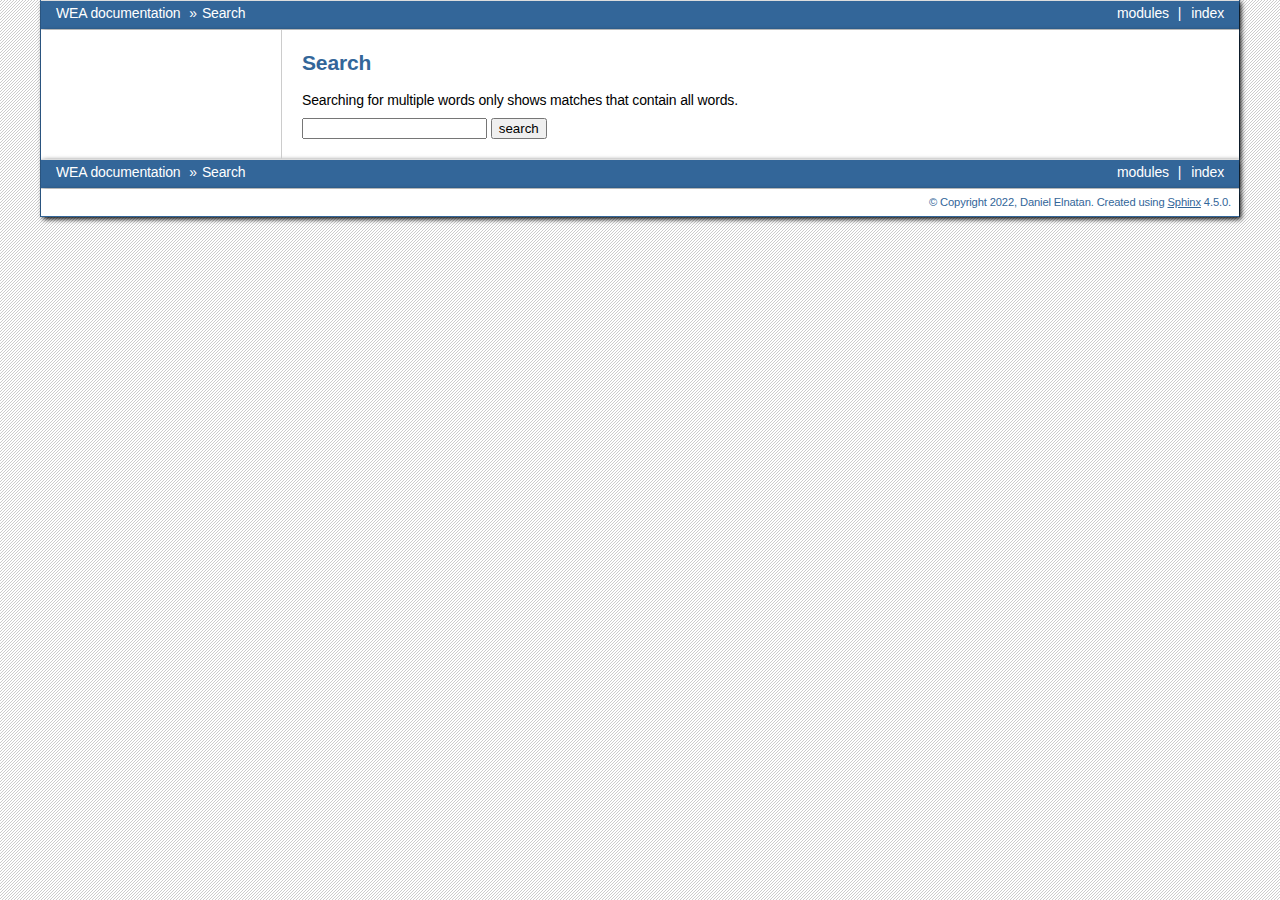
<file: docs/_build/html/search.html>
<!doctype html>

<html>
  <head>
    <meta charset="utf-8" />
    <meta name="viewport" content="width=device-width, initial-scale=1.0" />
    <title>Search &#8212; WEA  documentation</title>
    <link rel="stylesheet" type="text/css" href="_static/pygments.css" />
    <link rel="stylesheet" type="text/css" href="_static/bizstyle.css" />
    
    
    <script data-url_root="./" id="documentation_options" src="_static/documentation_options.js"></script>
    <script src="_static/jquery.js"></script>
    <script src="_static/underscore.js"></script>
    <script src="_static/doctools.js"></script>
    <script src="_static/bizstyle.js"></script>
    <script src="_static/searchtools.js"></script>
    <script src="_static/language_data.js"></script>
    <link rel="index" title="Index" href="genindex.html" />
    <link rel="search" title="Search" href="#" />
  <script src="searchindex.js" defer></script>
  
    <meta name="viewport" content="width=device-width,initial-scale=1.0" />
    <!--[if lt IE 9]>
    <script src="_static/css3-mediaqueries.js"></script>
    <![endif]-->

  </head><body>
    <div class="related" role="navigation" aria-label="related navigation">
      <h3>Navigation</h3>
      <ul>
        <li class="right" style="margin-right: 10px">
          <a href="genindex.html" title="General Index"
             accesskey="I">index</a></li>
        <li class="right" >
          <a href="py-modindex.html" title="Python Module Index"
             >modules</a> |</li>
        <li class="nav-item nav-item-0"><a href="index.html">WEA  documentation</a> &#187;</li>
        <li class="nav-item nav-item-this"><a href="">Search</a></li> 
      </ul>
    </div>  

    <div class="document">
      <div class="documentwrapper">
        <div class="bodywrapper">
          <div class="body" role="main">
            
  <h1 id="search-documentation">Search</h1>
  
  <noscript>
  <div class="admonition warning">
  <p>
    Please activate JavaScript to enable the search
    functionality.
  </p>
  </div>
  </noscript>
  
  
  <p>
    Searching for multiple words only shows matches that contain
    all words.
  </p>
  
  
  <form action="" method="get">
    <input type="text" name="q" aria-labelledby="search-documentation" value="" autocomplete="off" autocorrect="off" autocapitalize="off" spellcheck="false"/>
    <input type="submit" value="search" />
    <span id="search-progress" style="padding-left: 10px"></span>
  </form>
  
  
  
  <div id="search-results">
  
  </div>
  

            <div class="clearer"></div>
          </div>
        </div>
      </div>
      <div class="sphinxsidebar" role="navigation" aria-label="main navigation">
        <div class="sphinxsidebarwrapper">
        </div>
      </div>
      <div class="clearer"></div>
    </div>
    <div class="related" role="navigation" aria-label="related navigation">
      <h3>Navigation</h3>
      <ul>
        <li class="right" style="margin-right: 10px">
          <a href="genindex.html" title="General Index"
             >index</a></li>
        <li class="right" >
          <a href="py-modindex.html" title="Python Module Index"
             >modules</a> |</li>
        <li class="nav-item nav-item-0"><a href="index.html">WEA  documentation</a> &#187;</li>
        <li class="nav-item nav-item-this"><a href="">Search</a></li> 
      </ul>
    </div>
    <div class="footer" role="contentinfo">
        &#169; Copyright 2022, Daniel Elnatan.
      Created using <a href="https://www.sphinx-doc.org/">Sphinx</a> 4.5.0.
    </div>
  </body>
</html>
</file>
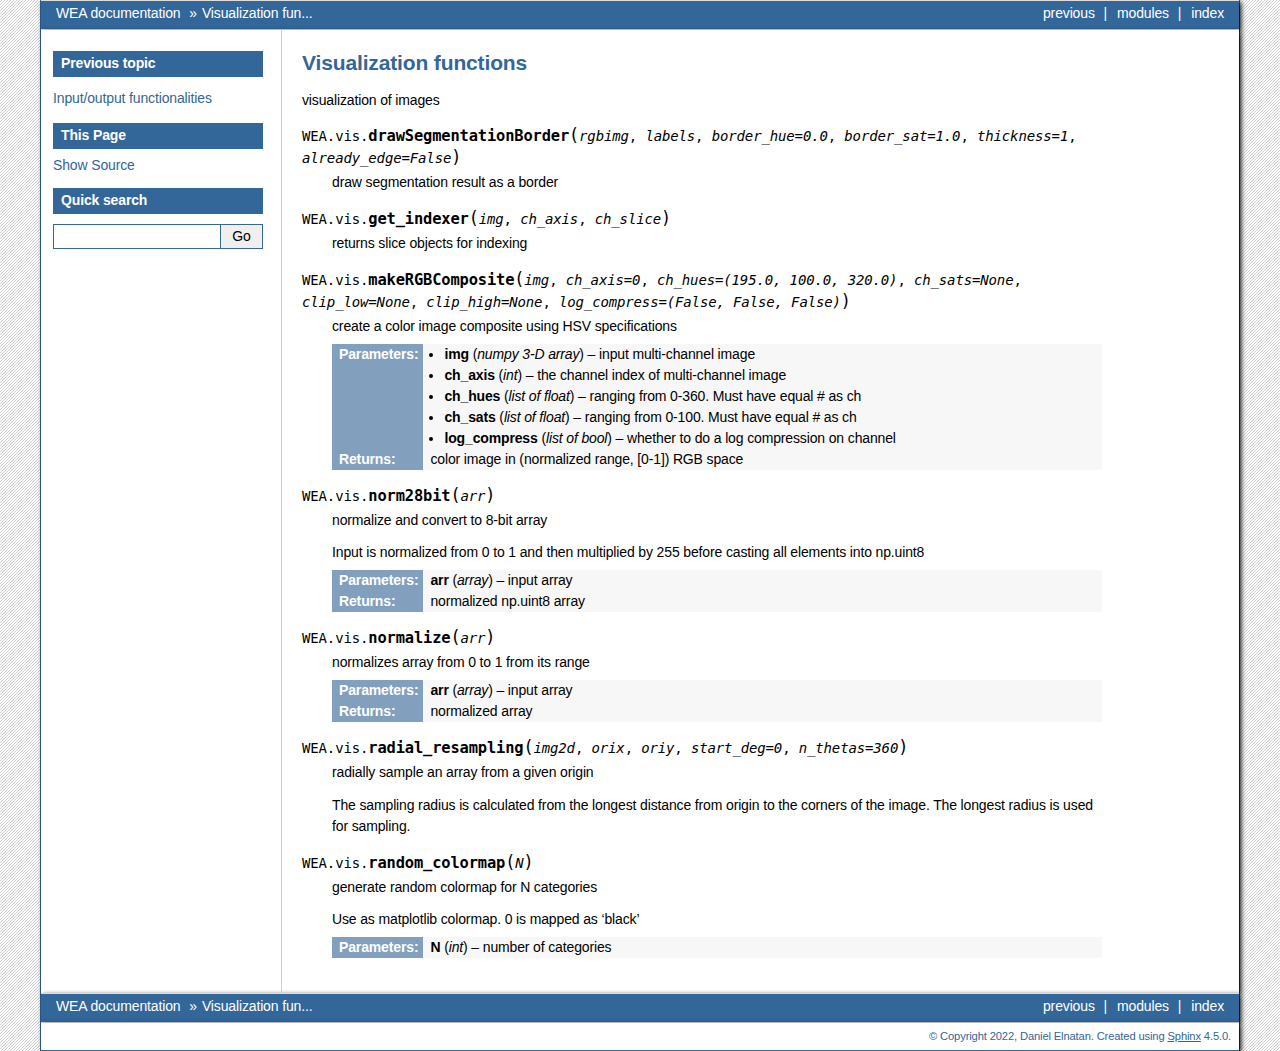
<file: docs/_build/html/vis.html>
<!doctype html>

<html>
  <head>
    <meta charset="utf-8" />
    <meta name="viewport" content="width=device-width, initial-scale=1.0" /><meta name="generator" content="Docutils 0.17.1: http://docutils.sourceforge.net/" />

    <title>Visualization functions &#8212; WEA  documentation</title>
    <link rel="stylesheet" type="text/css" href="_static/pygments.css" />
    <link rel="stylesheet" type="text/css" href="_static/bizstyle.css" />
    
    <script data-url_root="./" id="documentation_options" src="_static/documentation_options.js"></script>
    <script src="_static/jquery.js"></script>
    <script src="_static/underscore.js"></script>
    <script src="_static/doctools.js"></script>
    <script src="_static/bizstyle.js"></script>
    <link rel="index" title="Index" href="genindex.html" />
    <link rel="search" title="Search" href="search.html" />
    <link rel="prev" title="Input/output functionalities" href="io.html" />
    <meta name="viewport" content="width=device-width,initial-scale=1.0" />
    <!--[if lt IE 9]>
    <script src="_static/css3-mediaqueries.js"></script>
    <![endif]-->
  </head><body>
    <div class="related" role="navigation" aria-label="related navigation">
      <h3>Navigation</h3>
      <ul>
        <li class="right" style="margin-right: 10px">
          <a href="genindex.html" title="General Index"
             accesskey="I">index</a></li>
        <li class="right" >
          <a href="py-modindex.html" title="Python Module Index"
             >modules</a> |</li>
        <li class="right" >
          <a href="io.html" title="Input/output functionalities"
             accesskey="P">previous</a> |</li>
        <li class="nav-item nav-item-0"><a href="index.html">WEA  documentation</a> &#187;</li>
        <li class="nav-item nav-item-this"><a href="">Visualization functions</a></li> 
      </ul>
    </div>  

    <div class="document">
      <div class="documentwrapper">
        <div class="bodywrapper">
          <div class="body" role="main">
            
  <section id="module-WEA.vis">
<span id="visualization-functions"></span><h1>Visualization functions<a class="headerlink" href="#module-WEA.vis" title="Permalink to this headline">¶</a></h1>
<p>visualization of images</p>
<dl class="py function">
<dt class="sig sig-object py" id="WEA.vis.drawSegmentationBorder">
<span class="sig-prename descclassname"><span class="pre">WEA.vis.</span></span><span class="sig-name descname"><span class="pre">drawSegmentationBorder</span></span><span class="sig-paren">(</span><em class="sig-param"><span class="n"><span class="pre">rgbimg</span></span></em>, <em class="sig-param"><span class="n"><span class="pre">labels</span></span></em>, <em class="sig-param"><span class="n"><span class="pre">border_hue</span></span><span class="o"><span class="pre">=</span></span><span class="default_value"><span class="pre">0.0</span></span></em>, <em class="sig-param"><span class="n"><span class="pre">border_sat</span></span><span class="o"><span class="pre">=</span></span><span class="default_value"><span class="pre">1.0</span></span></em>, <em class="sig-param"><span class="n"><span class="pre">thickness</span></span><span class="o"><span class="pre">=</span></span><span class="default_value"><span class="pre">1</span></span></em>, <em class="sig-param"><span class="n"><span class="pre">already_edge</span></span><span class="o"><span class="pre">=</span></span><span class="default_value"><span class="pre">False</span></span></em><span class="sig-paren">)</span><a class="headerlink" href="#WEA.vis.drawSegmentationBorder" title="Permalink to this definition">¶</a></dt>
<dd><p>draw segmentation result as a border</p>
</dd></dl>

<dl class="py function">
<dt class="sig sig-object py" id="WEA.vis.get_indexer">
<span class="sig-prename descclassname"><span class="pre">WEA.vis.</span></span><span class="sig-name descname"><span class="pre">get_indexer</span></span><span class="sig-paren">(</span><em class="sig-param"><span class="n"><span class="pre">img</span></span></em>, <em class="sig-param"><span class="n"><span class="pre">ch_axis</span></span></em>, <em class="sig-param"><span class="n"><span class="pre">ch_slice</span></span></em><span class="sig-paren">)</span><a class="headerlink" href="#WEA.vis.get_indexer" title="Permalink to this definition">¶</a></dt>
<dd><p>returns slice objects for indexing</p>
</dd></dl>

<dl class="py function">
<dt class="sig sig-object py" id="WEA.vis.makeRGBComposite">
<span class="sig-prename descclassname"><span class="pre">WEA.vis.</span></span><span class="sig-name descname"><span class="pre">makeRGBComposite</span></span><span class="sig-paren">(</span><em class="sig-param"><span class="n"><span class="pre">img</span></span></em>, <em class="sig-param"><span class="n"><span class="pre">ch_axis</span></span><span class="o"><span class="pre">=</span></span><span class="default_value"><span class="pre">0</span></span></em>, <em class="sig-param"><span class="n"><span class="pre">ch_hues</span></span><span class="o"><span class="pre">=</span></span><span class="default_value"><span class="pre">(195.0,</span> <span class="pre">100.0,</span> <span class="pre">320.0)</span></span></em>, <em class="sig-param"><span class="n"><span class="pre">ch_sats</span></span><span class="o"><span class="pre">=</span></span><span class="default_value"><span class="pre">None</span></span></em>, <em class="sig-param"><span class="n"><span class="pre">clip_low</span></span><span class="o"><span class="pre">=</span></span><span class="default_value"><span class="pre">None</span></span></em>, <em class="sig-param"><span class="n"><span class="pre">clip_high</span></span><span class="o"><span class="pre">=</span></span><span class="default_value"><span class="pre">None</span></span></em>, <em class="sig-param"><span class="n"><span class="pre">log_compress</span></span><span class="o"><span class="pre">=</span></span><span class="default_value"><span class="pre">(False,</span> <span class="pre">False,</span> <span class="pre">False)</span></span></em><span class="sig-paren">)</span><a class="headerlink" href="#WEA.vis.makeRGBComposite" title="Permalink to this definition">¶</a></dt>
<dd><p>create a color image composite using HSV specifications</p>
<dl class="field-list simple">
<dt class="field-odd">Parameters</dt>
<dd class="field-odd"><ul class="simple">
<li><p><strong>img</strong> (<em>numpy 3-D array</em>) – input multi-channel image</p></li>
<li><p><strong>ch_axis</strong> (<em>int</em>) – the channel index of multi-channel image</p></li>
<li><p><strong>ch_hues</strong> (<em>list of float</em>) – ranging from 0-360. Must have equal # as ch</p></li>
<li><p><strong>ch_sats</strong> (<em>list of float</em>) – ranging from 0-100. Must have equal # as ch</p></li>
<li><p><strong>log_compress</strong> (<em>list of bool</em>) – whether to do a log compression on channel</p></li>
</ul>
</dd>
<dt class="field-even">Returns</dt>
<dd class="field-even"><p>color image in (normalized range, [0-1]) RGB space</p>
</dd>
</dl>
</dd></dl>

<dl class="py function">
<dt class="sig sig-object py" id="WEA.vis.norm28bit">
<span class="sig-prename descclassname"><span class="pre">WEA.vis.</span></span><span class="sig-name descname"><span class="pre">norm28bit</span></span><span class="sig-paren">(</span><em class="sig-param"><span class="n"><span class="pre">arr</span></span></em><span class="sig-paren">)</span><a class="headerlink" href="#WEA.vis.norm28bit" title="Permalink to this definition">¶</a></dt>
<dd><p>normalize and convert to 8-bit array</p>
<p>Input is normalized from 0 to 1 and then multiplied by 255 before
casting all elements into np.uint8</p>
<dl class="field-list simple">
<dt class="field-odd">Parameters</dt>
<dd class="field-odd"><p><strong>arr</strong> (<em>array</em>) – input array</p>
</dd>
<dt class="field-even">Returns</dt>
<dd class="field-even"><p>normalized np.uint8 array</p>
</dd>
</dl>
</dd></dl>

<dl class="py function">
<dt class="sig sig-object py" id="WEA.vis.normalize">
<span class="sig-prename descclassname"><span class="pre">WEA.vis.</span></span><span class="sig-name descname"><span class="pre">normalize</span></span><span class="sig-paren">(</span><em class="sig-param"><span class="n"><span class="pre">arr</span></span></em><span class="sig-paren">)</span><a class="headerlink" href="#WEA.vis.normalize" title="Permalink to this definition">¶</a></dt>
<dd><p>normalizes array from 0 to 1 from its range</p>
<dl class="field-list simple">
<dt class="field-odd">Parameters</dt>
<dd class="field-odd"><p><strong>arr</strong> (<em>array</em>) – input array</p>
</dd>
<dt class="field-even">Returns</dt>
<dd class="field-even"><p>normalized array</p>
</dd>
</dl>
</dd></dl>

<dl class="py function">
<dt class="sig sig-object py" id="WEA.vis.radial_resampling">
<span class="sig-prename descclassname"><span class="pre">WEA.vis.</span></span><span class="sig-name descname"><span class="pre">radial_resampling</span></span><span class="sig-paren">(</span><em class="sig-param"><span class="n"><span class="pre">img2d</span></span></em>, <em class="sig-param"><span class="n"><span class="pre">orix</span></span></em>, <em class="sig-param"><span class="n"><span class="pre">oriy</span></span></em>, <em class="sig-param"><span class="n"><span class="pre">start_deg</span></span><span class="o"><span class="pre">=</span></span><span class="default_value"><span class="pre">0</span></span></em>, <em class="sig-param"><span class="n"><span class="pre">n_thetas</span></span><span class="o"><span class="pre">=</span></span><span class="default_value"><span class="pre">360</span></span></em><span class="sig-paren">)</span><a class="headerlink" href="#WEA.vis.radial_resampling" title="Permalink to this definition">¶</a></dt>
<dd><p>radially sample an array from a given origin</p>
<p>The sampling radius is calculated from the longest distance from origin
to the corners of the image. The longest radius is used for sampling.</p>
</dd></dl>

<dl class="py function">
<dt class="sig sig-object py" id="WEA.vis.random_colormap">
<span class="sig-prename descclassname"><span class="pre">WEA.vis.</span></span><span class="sig-name descname"><span class="pre">random_colormap</span></span><span class="sig-paren">(</span><em class="sig-param"><span class="n"><span class="pre">N</span></span></em><span class="sig-paren">)</span><a class="headerlink" href="#WEA.vis.random_colormap" title="Permalink to this definition">¶</a></dt>
<dd><p>generate random colormap for N categories</p>
<p>Use as matplotlib colormap. 0 is mapped as ‘black’</p>
<dl class="field-list simple">
<dt class="field-odd">Parameters</dt>
<dd class="field-odd"><p><strong>N</strong> (<em>int</em>) – number of categories</p>
</dd>
</dl>
</dd></dl>

</section>


            <div class="clearer"></div>
          </div>
        </div>
      </div>
      <div class="sphinxsidebar" role="navigation" aria-label="main navigation">
        <div class="sphinxsidebarwrapper">
  <div>
    <h4>Previous topic</h4>
    <p class="topless"><a href="io.html"
                          title="previous chapter">Input/output functionalities</a></p>
  </div>
  <div role="note" aria-label="source link">
    <h3>This Page</h3>
    <ul class="this-page-menu">
      <li><a href="_sources/vis.rst.txt"
            rel="nofollow">Show Source</a></li>
    </ul>
   </div>
<div id="searchbox" style="display: none" role="search">
  <h3 id="searchlabel">Quick search</h3>
    <div class="searchformwrapper">
    <form class="search" action="search.html" method="get">
      <input type="text" name="q" aria-labelledby="searchlabel" autocomplete="off" autocorrect="off" autocapitalize="off" spellcheck="false"/>
      <input type="submit" value="Go" />
    </form>
    </div>
</div>
<script>$('#searchbox').show(0);</script>
        </div>
      </div>
      <div class="clearer"></div>
    </div>
    <div class="related" role="navigation" aria-label="related navigation">
      <h3>Navigation</h3>
      <ul>
        <li class="right" style="margin-right: 10px">
          <a href="genindex.html" title="General Index"
             >index</a></li>
        <li class="right" >
          <a href="py-modindex.html" title="Python Module Index"
             >modules</a> |</li>
        <li class="right" >
          <a href="io.html" title="Input/output functionalities"
             >previous</a> |</li>
        <li class="nav-item nav-item-0"><a href="index.html">WEA  documentation</a> &#187;</li>
        <li class="nav-item nav-item-this"><a href="">Visualization functions</a></li> 
      </ul>
    </div>
    <div class="footer" role="contentinfo">
        &#169; Copyright 2022, Daniel Elnatan.
      Created using <a href="https://www.sphinx-doc.org/">Sphinx</a> 4.5.0.
    </div>
  </body>
</html>
</file>
<file: docs/_build/html/_static/pygments.css>
pre { line-height: 125%; }
td.linenos .normal { color: #666666; background-color: transparent; padding-left: 5px; padding-right: 5px; }
span.linenos { color: #666666; background-color: transparent; padding-left: 5px; padding-right: 5px; }
td.linenos .special { color: #000000; background-color: #ffffc0; padding-left: 5px; padding-right: 5px; }
span.linenos.special { color: #000000; background-color: #ffffc0; padding-left: 5px; padding-right: 5px; }
.highlight .hll { background-color: #ffffcc }
.highlight { background: #f0f0f0; }
.highlight .c { color: #60a0b0; font-style: italic } /* Comment */
.highlight .err { border: 1px solid #FF0000 } /* Error */
.highlight .k { color: #007020; font-weight: bold } /* Keyword */
.highlight .o { color: #666666 } /* Operator */
.highlight .ch { color: #60a0b0; font-style: italic } /* Comment.Hashbang */
.highlight .cm { color: #60a0b0; font-style: italic } /* Comment.Multiline */
.highlight .cp { color: #007020 } /* Comment.Preproc */
.highlight .cpf { color: #60a0b0; font-style: italic } /* Comment.PreprocFile */
.highlight .c1 { color: #60a0b0; font-style: italic } /* Comment.Single */
.highlight .cs { color: #60a0b0; background-color: #fff0f0 } /* Comment.Special */
.highlight .gd { color: #A00000 } /* Generic.Deleted */
.highlight .ge { font-style: italic } /* Generic.Emph */
.highlight .gr { color: #FF0000 } /* Generic.Error */
.highlight .gh { color: #000080; font-weight: bold } /* Generic.Heading */
.highlight .gi { color: #00A000 } /* Generic.Inserted */
.highlight .go { color: #888888 } /* Generic.Output */
.highlight .gp { color: #c65d09; font-weight: bold } /* Generic.Prompt */
.highlight .gs { font-weight: bold } /* Generic.Strong */
.highlight .gu { color: #800080; font-weight: bold } /* Generic.Subheading */
.highlight .gt { color: #0044DD } /* Generic.Traceback */
.highlight .kc { color: #007020; font-weight: bold } /* Keyword.Constant */
.highlight .kd { color: #007020; font-weight: bold } /* Keyword.Declaration */
.highlight .kn { color: #007020; font-weight: bold } /* Keyword.Namespace */
.highlight .kp { color: #007020 } /* Keyword.Pseudo */
.highlight .kr { color: #007020; font-weight: bold } /* Keyword.Reserved */
.highlight .kt { color: #902000 } /* Keyword.Type */
.highlight .m { color: #40a070 } /* Literal.Number */
.highlight .s { color: #4070a0 } /* Literal.String */
.highlight .na { color: #4070a0 } /* Name.Attribute */
.highlight .nb { color: #007020 } /* Name.Builtin */
.highlight .nc { color: #0e84b5; font-weight: bold } /* Name.Class */
.highlight .no { color: #60add5 } /* Name.Constant */
.highlight .nd { color: #555555; font-weight: bold } /* Name.Decorator */
.highlight .ni { color: #d55537; font-weight: bold } /* Name.Entity */
.highlight .ne { color: #007020 } /* Name.Exception */
.highlight .nf { color: #06287e } /* Name.Function */
.highlight .nl { color: #002070; font-weight: bold } /* Name.Label */
.highlight .nn { color: #0e84b5; font-weight: bold } /* Name.Namespace */
.highlight .nt { color: #062873; font-weight: bold } /* Name.Tag */
.highlight .nv { color: #bb60d5 } /* Name.Variable */
.highlight .ow { color: #007020; font-weight: bold } /* Operator.Word */
.highlight .w { color: #bbbbbb } /* Text.Whitespace */
.highlight .mb { color: #40a070 } /* Literal.Number.Bin */
.highlight .mf { color: #40a070 } /* Literal.Number.Float */
.highlight .mh { color: #40a070 } /* Literal.Number.Hex */
.highlight .mi { color: #40a070 } /* Literal.Number.Integer */
.highlight .mo { color: #40a070 } /* Literal.Number.Oct */
.highlight .sa { color: #4070a0 } /* Literal.String.Affix */
.highlight .sb { color: #4070a0 } /* Literal.String.Backtick */
.highlight .sc { color: #4070a0 } /* Literal.String.Char */
.highlight .dl { color: #4070a0 } /* Literal.String.Delimiter */
.highlight .sd { color: #4070a0; font-style: italic } /* Literal.String.Doc */
.highlight .s2 { color: #4070a0 } /* Literal.String.Double */
.highlight .se { color: #4070a0; font-weight: bold } /* Literal.String.Escape */
.highlight .sh { color: #4070a0 } /* Literal.String.Heredoc */
.highlight .si { color: #70a0d0; font-style: italic } /* Literal.String.Interpol */
.highlight .sx { color: #c65d09 } /* Literal.String.Other */
.highlight .sr { color: #235388 } /* Literal.String.Regex */
.highlight .s1 { color: #4070a0 } /* Literal.String.Single */
.highlight .ss { color: #517918 } /* Literal.String.Symbol */
.highlight .bp { color: #007020 } /* Name.Builtin.Pseudo */
.highlight .fm { color: #06287e } /* Name.Function.Magic */
.highlight .vc { color: #bb60d5 } /* Name.Variable.Class */
.highlight .vg { color: #bb60d5 } /* Name.Variable.Global */
.highlight .vi { color: #bb60d5 } /* Name.Variable.Instance */
.highlight .vm { color: #bb60d5 } /* Name.Variable.Magic */
.highlight .il { color: #40a070 } /* Literal.Number.Integer.Long */
</file>
<file: docs/_build/html/_static/bizstyle.css>
/*
 * bizstyle.css_t
 * ~~~~~~~~~~~~~~
 *
 * Sphinx stylesheet -- business style theme.
 *
 * :copyright: Copyright 2011-2014 by Sphinx team, see AUTHORS.
 * :license: BSD, see LICENSE for details.
 *
 */

@import url("basic.css");

/* -- page layout ----------------------------------------------------------- */

body {
    font-family: 'Lucida Grande', 'Lucida Sans Unicode', 'Geneva',
                 'Verdana', sans-serif;
    font-size: 14px;
    letter-spacing: -0.01em;
    line-height: 150%;
    text-align: center;
    background-color: white;
    background-image: url(background_b01.png);
    color: black;
    padding: 0;
    border-right: 1px solid #336699;
    border-left: 1px solid #336699;

    margin: 0px 40px 0px 40px;
}

div.document {
    background-color: white;
    text-align: left;
    background-repeat: repeat-x;

    -moz-box-shadow: 2px 2px 5px #000;
    -webkit-box-shadow: 2px 2px 5px #000;
}

div.documentwrapper {
    float: left;
    width: 100%;
}

div.bodywrapper {
    margin: 0 0 0 240px;
    border-left: 1px solid #ccc;
}

div.body {
    margin: 0;
    padding: 0.5em 20px 20px 20px;
}
div.bodywrapper {
    margin: 0 0 0 calc(210px + 30px);
}

div.related {
    font-size: 1em;

    -moz-box-shadow: 2px 2px 5px #000;
    -webkit-box-shadow: 2px 2px 5px #000;
}

div.related ul {
    background-color: #336699;
    height: 100%;
    overflow: hidden;
    border-top: 1px solid #ddd;
    border-bottom: 1px solid #ddd;
}

div.related ul li {
    color: white;
    margin: 0;
    padding: 0;
    height: 2em;
    float: left;
}

div.related ul li.right {
    float: right;
    margin-right: 5px;
}

div.related ul li a {
    margin: 0;
    padding: 0 5px 0 5px;
    line-height: 1.75em;
    color: #fff;
}

div.related ul li a:hover {
    color: #fff;
    text-decoration: underline;
}

div.sphinxsidebarwrapper {
    padding: 0;
}

div.sphinxsidebar {
    padding: 0.5em 12px 12px 12px;
    width: 210px;
    font-size: 1em;
    text-align: left;
}

div.sphinxsidebar h3, div.sphinxsidebar h4 {
    margin: 1em 0 0.5em 0;
    font-size: 1em;
    padding: 0.1em 0 0.1em 0.5em;
    color: white;
    border: 1px solid #336699;
    background-color: #336699;
}

div.sphinxsidebar h3 a {
    color: white;
}

div.sphinxsidebar ul {
    padding-left: 1.5em;
    margin-top: 7px;
    padding: 0;
    line-height: 130%;
}

div.sphinxsidebar ul ul {
    margin-left: 20px;
}

div.sphinxsidebar input {
    border: 1px solid #336699;
}

div.footer {
    background-color: white;
    color: #336699;
    padding: 3px 8px 3px 0;
    clear: both;
    font-size: 0.8em;
    text-align: right;
    border-bottom: 1px solid #336699;

    -moz-box-shadow: 2px 2px 5px #000;
    -webkit-box-shadow: 2px 2px 5px #000;
}

div.footer a {
    color: #336699;
    text-decoration: underline;
}

/* -- body styles ----------------------------------------------------------- */

p {
    margin: 0.8em 0 0.5em 0;
}

a {
    color: #336699;
    text-decoration: none;
}

a:hover {
    color: #336699;
    text-decoration: underline;
}

div.body a {
    text-decoration: underline;
}

h1, h2, h3 {
    color: #336699;
}

h1 {
    margin: 0;
    padding: 0.7em 0 0.3em 0;
    font-size: 1.5em;
}

h2 {
    margin: 1.3em 0 0.2em 0;
    font-size: 1.35em;
    padding-bottom: .5em;
    border-bottom: 1px solid #336699;
}

h3 {
    margin: 1em 0 -0.3em 0;
    font-size: 1.2em;
    padding-bottom: .3em;
    border-bottom: 1px solid #CCCCCC;
}

div.body h1 a, div.body h2 a, div.body h3 a,
div.body h4 a, div.body h5 a, div.body h6 a {
    color: black!important;
}

h1 a.anchor, h2 a.anchor, h3 a.anchor,
h4 a.anchor, h5 a.anchor, h6 a.anchor {
    display: none;
    margin: 0 0 0 0.3em;
    padding: 0 0.2em 0 0.2em;
    color: #aaa!important;
}

h1:hover a.anchor, h2:hover a.anchor, h3:hover a.anchor, h4:hover a.anchor,
h5:hover a.anchor, h6:hover a.anchor {
    display: inline;
}

h1 a.anchor:hover, h2 a.anchor:hover, h3 a.anchor:hover, h4 a.anchor:hover,
h5 a.anchor:hover, h6 a.anchor:hover {
    color: #777;
    background-color: #eee;
}

a.headerlink {
    color: #c60f0f!important;
    font-size: 1em;
    margin-left: 6px;
    padding: 0 4px 0 4px;
    text-decoration: none!important;
}

a.headerlink:hover {
    background-color: #ccc;
    color: white!important;
}

cite, code, tt {
    font-family: 'Consolas', 'Deja Vu Sans Mono',
                 'Bitstream Vera Sans Mono', monospace;
    font-size: 0.95em;
    letter-spacing: 0.01em;
}

code {
    background-color: #F2F2F2;
    border-bottom: 1px solid #ddd;
    color: #333;
}

code.descname, code.descclassname, code.xref {
    border: 0;
}

hr {
    border: 1px solid #abc;
    margin: 2em;
}

a code {
    border: 0;
    color: #CA7900;
}

a code:hover {
    color: #2491CF;
}

pre {
    background-color: transparent !important;
    font-family: 'Consolas', 'Deja Vu Sans Mono',
                 'Bitstream Vera Sans Mono', monospace;
    font-size: 0.95em;
    letter-spacing: 0.015em;
    line-height: 120%;
    padding: 0.5em;
    border-right: 5px solid #ccc;
    border-left: 5px solid #ccc;
}

pre a {
    color: inherit;
    text-decoration: underline;
}

td.linenos pre {
    padding: 0.5em 0;
}

div.quotebar {
    background-color: #f8f8f8;
    max-width: 250px;
    float: right;
    padding: 2px 7px;
    border: 1px solid #ccc;
}

div.topic {
    background-color: #f8f8f8;
}

table {
    border-collapse: collapse;
    margin: 0 -0.5em 0 -0.5em;
}

table td, table th {
    padding: 0.2em 0.5em 0.2em 0.5em;
}

div.admonition {
    font-size: 0.9em;
    margin: 1em 0 1em 0;
    border: 3px solid #cccccc;
    background-color: #f7f7f7;
    padding: 0;
}

div.admonition p {
    margin: 0.5em 1em 0.5em 1em;
    padding: 0;
}

div.admonition li p {
    margin-left: 0;
}

div.admonition pre, div.warning pre {
    margin: 0;
}

div.highlight {
    margin: 0.4em 1em;
}

div.admonition p.admonition-title {
    margin: 0;
    padding: 0.1em 0 0.1em 0.5em;
    color: white;
    border-bottom: 3px solid #cccccc;
    font-weight: bold;
    background-color: #165e83;
}

div.danger    { border: 3px solid #f0908d; background-color: #f0cfa0; }
div.error     { border: 3px solid #f0908d; background-color: #ede4cd; }
div.warning   { border: 3px solid #f8b862; background-color: #f0cfa0; }
div.caution   { border: 3px solid #f8b862; background-color: #ede4cd; }
div.attention { border: 3px solid #f8b862; background-color: #f3f3f3; }
div.important { border: 3px solid #f0cfa0; background-color: #ede4cd; }
div.note      { border: 3px solid #f0cfa0; background-color: #f3f3f3; }
div.hint      { border: 3px solid #bed2c3; background-color: #f3f3f3; }
div.tip       { border: 3px solid #bed2c3; background-color: #f3f3f3; }

div.danger p.admonition-title, div.error p.admonition-title {
    background-color: #b7282e;
    border-bottom: 3px solid #f0908d;
}

div.caution p.admonition-title,
div.warning p.admonition-title,
div.attention p.admonition-title {
    background-color: #f19072;
    border-bottom: 3px solid #f8b862;
}

div.note p.admonition-title, div.important p.admonition-title {
    background-color: #f8b862;
    border-bottom: 3px solid #f0cfa0;
}

div.hint p.admonition-title, div.tip p.admonition-title {
    background-color: #7ebea5;
    border-bottom: 3px solid #bed2c3;
}

div.admonition ul, div.admonition ol,
div.warning ul, div.warning ol {
    margin: 0.1em 0.5em 0.5em 3em;
    padding: 0;
}

div.versioninfo {
    margin: 1em 0 0 0;
    border: 1px solid #ccc;
    background-color: #DDEAF0;
    padding: 8px;
    line-height: 1.3em;
    font-size: 0.9em;
}

.viewcode-back {
    font-family: 'Lucida Grande', 'Lucida Sans Unicode', 'Geneva',
                 'Verdana', sans-serif;
}

div.viewcode-block:target {
    background-color: #f4debf;
    border-top: 1px solid #ac9;
    border-bottom: 1px solid #ac9;
}

p.versionchanged span.versionmodified {
    font-size: 0.9em;
    margin-right: 0.2em;
    padding: 0.1em;
    background-color: #DCE6A0;
}

dl.field-list > dt {
    color: white;
    background-color: #82A0BE;
}

dl.field-list > dd {
    background-color: #f7f7f7;
}

/* -- table styles ---------------------------------------------------------- */

table.docutils {
    margin: 1em 0;
    padding: 0;
    border: 1px solid white;
    background-color: #f7f7f7;
}

table.docutils td, table.docutils th {
    padding: 1px 8px 1px 5px;
    border-top: 0;
    border-left: 0;
    border-right: 1px solid white;
    border-bottom: 1px solid white;
}

table.docutils td p {
    margin-top: 0;
    margin-bottom: 0.3em;
}

table.field-list td, table.field-list th {
    border: 0 !important;
    word-break: break-word;
}

table.footnote td, table.footnote th {
    border: 0 !important;
}

th {
    color: white;
    text-align: left;
    padding-right: 5px;
    background-color: #82A0BE;
}

div.literal-block-wrapper div.code-block-caption {
    background-color: #EEE;
    border-style: solid;
    border-color: #CCC;
    border-width: 1px 5px;
}

/* WIDE DESKTOP STYLE */
@media only screen and (min-width: 1176px) {
body {
    margin: 0 40px 0 40px;
}
}

/* TABLET STYLE */
@media only screen and (min-width: 768px) and (max-width: 991px) {
body {
    margin: 0 40px 0 40px;
}
}

/* MOBILE LAYOUT (PORTRAIT/320px) */
@media only screen and (max-width: 767px) {
body {
    margin: 0;
}
div.bodywrapper {
    margin: 0;
    width: 100%;
    border: none;
}
div.sphinxsidebar {
    display: none;
}
}

/* MOBILE LAYOUT (LANDSCAPE/480px) */
@media only screen and (min-width: 480px) and (max-width: 767px) {
body {
    margin: 0 20px 0 20px;
}
}

/* RETINA OVERRIDES */
@media
only screen and (-webkit-min-device-pixel-ratio: 2),
only screen and (min-device-pixel-ratio: 2) {
}

/* -- end ------------------------------------------------------------------- */
</file>
